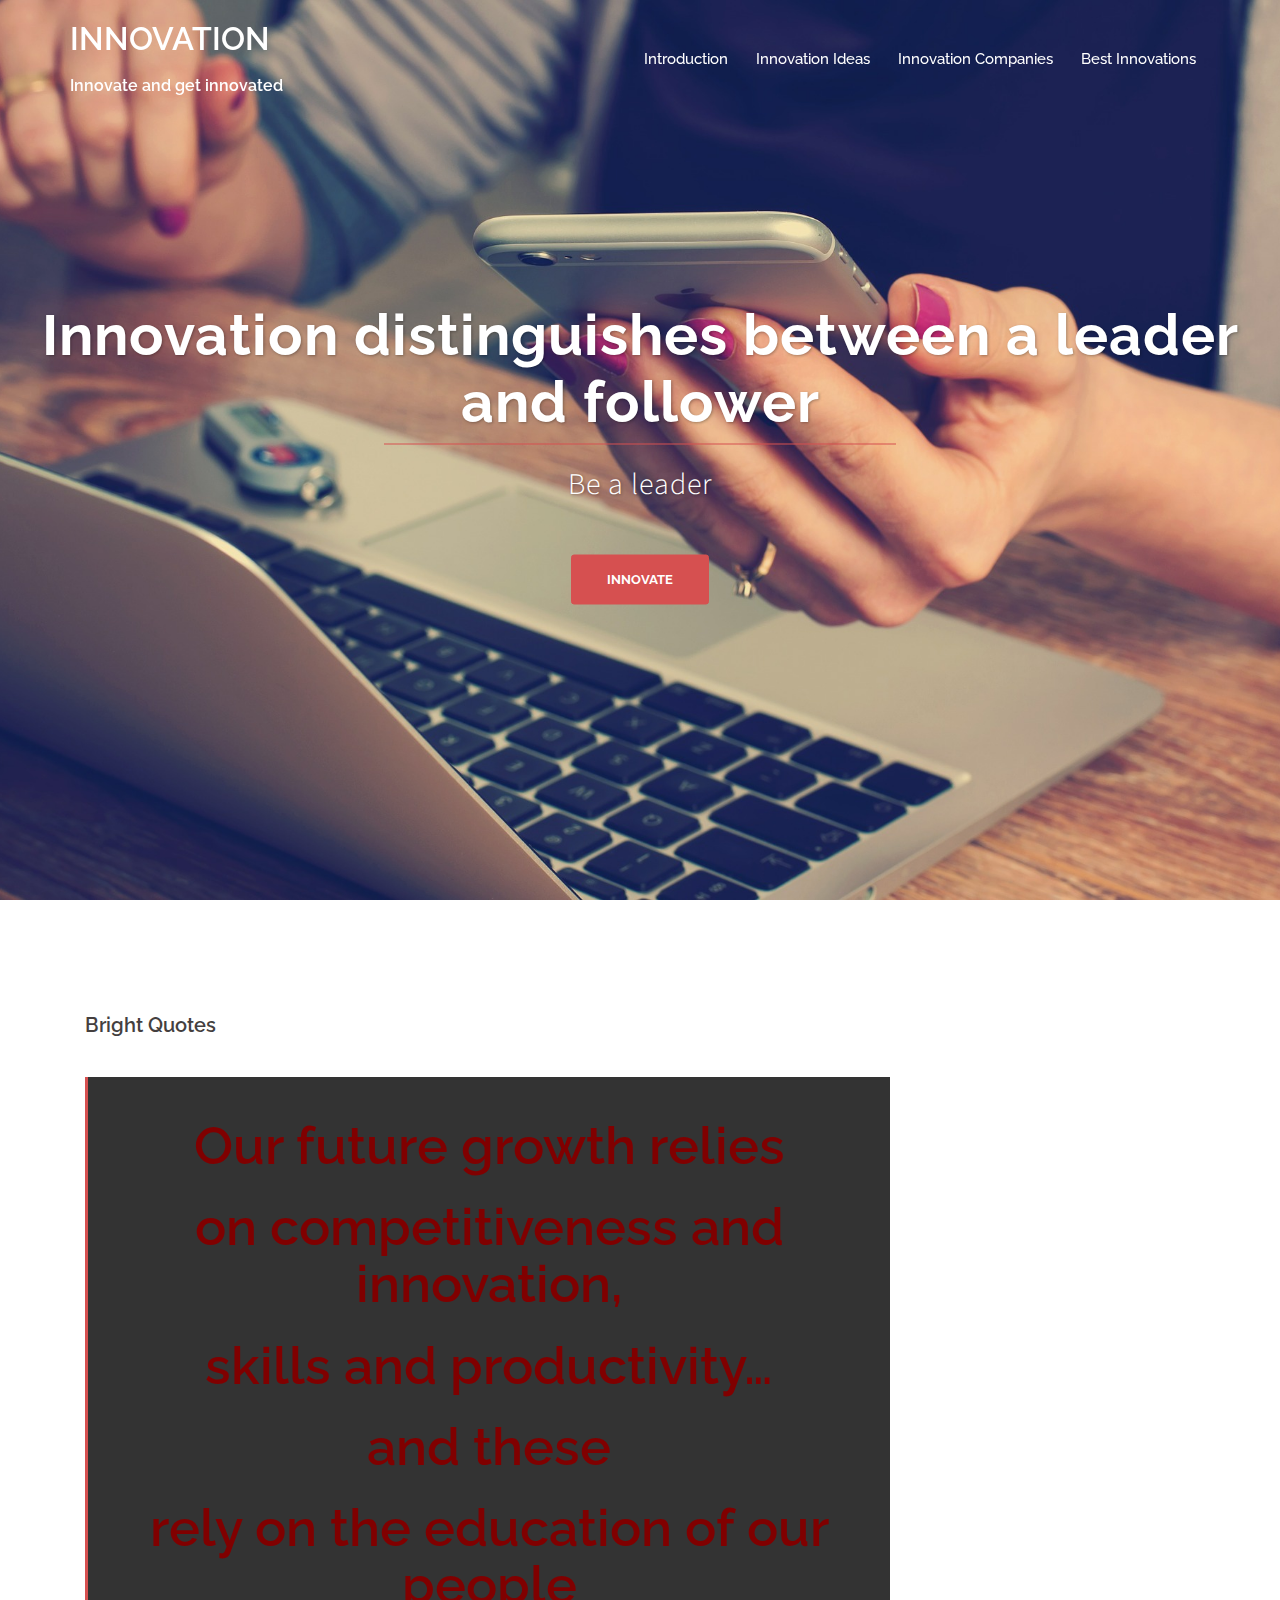
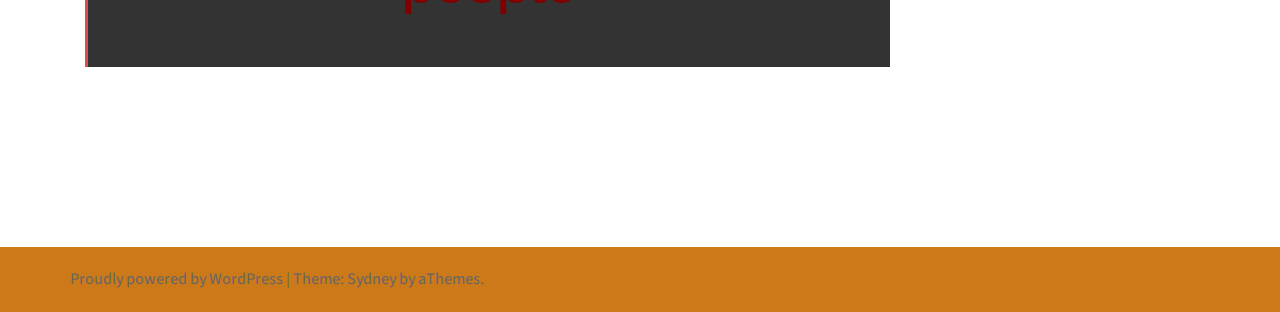
<file: index.html>
<!DOCTYPE html>
<html lang="en-US">
<head>
<meta charset="UTF-8">
<meta name="viewport" content="width=device-width, initial-scale=1">
<link rel="profile" href="http://gmpg.org/xfn/11">
<link rel="pingback" href="https://pavithrasentamizhselvan.github.io/wordpress1/xmlrpc.php">
	
<title>INNOVATION &#8211; Innovate and get innovated</title>
<link rel='dns-prefetch' href='//fonts.googleapis.com' />
<link rel='dns-prefetch' href='//s.w.org' />
<link rel="alternate" type="application/rss+xml" title="INNOVATION &raquo; Feed" href="https://pavithrasentamizhselvan.github.io/wordpress1/feed/" />
<link rel="alternate" type="application/rss+xml" title="INNOVATION &raquo; Comments Feed" href="https://pavithrasentamizhselvan.github.io/wordpress1/comments/feed/" />
		<script type="text/javascript">
			window._wpemojiSettings = {"baseUrl":"https:\/\/s.w.org\/images\/core\/emoji\/11\/72x72\/","ext":".png","svgUrl":"https:\/\/s.w.org\/images\/core\/emoji\/11\/svg\/","svgExt":".svg","source":{"concatemoji":"https:\/\/pavithrasentamizhselvan.github.io\/wordpress1\/wp-includes\/js\/wp-emoji-release.min.js?ver=4.9.8"}};
			!function(a,b,c){function d(a,b){var c=String.fromCharCode;l.clearRect(0,0,k.width,k.height),l.fillText(c.apply(this,a),0,0);var d=k.toDataURL();l.clearRect(0,0,k.width,k.height),l.fillText(c.apply(this,b),0,0);var e=k.toDataURL();return d===e}function e(a){var b;if(!l||!l.fillText)return!1;switch(l.textBaseline="top",l.font="600 32px Arial",a){case"flag":return!(b=d([55356,56826,55356,56819],[55356,56826,8203,55356,56819]))&&(b=d([55356,57332,56128,56423,56128,56418,56128,56421,56128,56430,56128,56423,56128,56447],[55356,57332,8203,56128,56423,8203,56128,56418,8203,56128,56421,8203,56128,56430,8203,56128,56423,8203,56128,56447]),!b);case"emoji":return b=d([55358,56760,9792,65039],[55358,56760,8203,9792,65039]),!b}return!1}function f(a){var c=b.createElement("script");c.src=a,c.defer=c.type="text/javascript",b.getElementsByTagName("head")[0].appendChild(c)}var g,h,i,j,k=b.createElement("canvas"),l=k.getContext&&k.getContext("2d");for(j=Array("flag","emoji"),c.supports={everything:!0,everythingExceptFlag:!0},i=0;i<j.length;i++)c.supports[j[i]]=e(j[i]),c.supports.everything=c.supports.everything&&c.supports[j[i]],"flag"!==j[i]&&(c.supports.everythingExceptFlag=c.supports.everythingExceptFlag&&c.supports[j[i]]);c.supports.everythingExceptFlag=c.supports.everythingExceptFlag&&!c.supports.flag,c.DOMReady=!1,c.readyCallback=function(){c.DOMReady=!0},c.supports.everything||(h=function(){c.readyCallback()},b.addEventListener?(b.addEventListener("DOMContentLoaded",h,!1),a.addEventListener("load",h,!1)):(a.attachEvent("onload",h),b.attachEvent("onreadystatechange",function(){"complete"===b.readyState&&c.readyCallback()})),g=c.source||{},g.concatemoji?f(g.concatemoji):g.wpemoji&&g.twemoji&&(f(g.twemoji),f(g.wpemoji)))}(window,document,window._wpemojiSettings);
		</script>
		<style type="text/css">
img.wp-smiley,
img.emoji {
	display: inline !important;
	border: none !important;
	box-shadow: none !important;
	height: 1em !important;
	width: 1em !important;
	margin: 0 .07em !important;
	vertical-align: -0.1em !important;
	background: none !important;
	padding: 0 !important;
}
</style>
<link rel='stylesheet' id='sydney-bootstrap-css'  href='https://pavithrasentamizhselvan.github.io/wordpress1/wp-content/themes/sydney/css/bootstrap/bootstrap.min.css?ver=1' type='text/css' media='all' />
<link rel='stylesheet' id='sydney-fonts-css'  href='https://fonts.googleapis.com/css?family=Source+Sans+Pro%3A400%2C400italic%2C600%7CRaleway%3A400%2C500%2C600' type='text/css' media='all' />
<link rel='stylesheet' id='sydney-style-css'  href='https://pavithrasentamizhselvan.github.io/wordpress1/wp-content/themes/sydney/style.css?ver=20170504' type='text/css' media='all' />
<style id='sydney-style-inline-css' type='text/css'>
.site-title { font-size:32px; }
.site-description { font-size:16px; }
#mainnav ul li a { font-size:15px; }
h1 { font-size:52px; }
h2 { font-size:42px; }
h3 { font-size:32px; }
h4 { font-size:25px; }
h5 { font-size:20px; }
h6 { font-size:18px; }
body { font-size:16px; }
.header-image { background-size:cover;}
.header-image { height:300px; }
.site-header.float-header { background-color:rgba(0,0,0,0.9);}
@media only screen and (max-width: 1024px) { .site-header { background-color:#000000;}}
.site-title a, .site-title a:hover { color:#ffffff}
.site-description { color:#ffffff}
#mainnav ul li a, #mainnav ul li::before { color:#ffffff}
#mainnav .sub-menu li a { color:#ffffff}
#mainnav .sub-menu li a { background:#1c1c1c}
.text-slider .maintitle, .text-slider .subtitle { color:#ffffff}
body { color:#767676}
#secondary { background-color:#ffffff}
#secondary, #secondary a, #secondary .widget-title { color:#767676}
.footer-widgets { background-color:#252525}
.btn-menu { color:#ffffff}
#mainnav ul li a:hover { color:#d65050}
.site-footer { background-color:#cc791a}
.site-footer,.site-footer a { color:#666666}
.overlay { background-color:#000000}
.page-wrap { padding-top:83px;}
.page-wrap { padding-bottom:100px;}
@media only screen and (max-width: 1025px) {		
			.mobile-slide {
				display: block;
			}
			.slide-item {
				background-image: none !important;
			}
			.header-slider {
			}
			.slide-item {
				height: auto !important;
			}
			.slide-inner {
				min-height: initial;
			} 
		}

</style>
<link rel='stylesheet' id='sydney-font-awesome-css'  href='https://pavithrasentamizhselvan.github.io/wordpress1/wp-content/themes/sydney/fonts/font-awesome.min.css?ver=4.9.8' type='text/css' media='all' />
<!--[if lte IE 9]>
<link rel='stylesheet' id='sydney-ie9-css'  href='https://pavithrasentamizhselvan.github.io/wordpress1/wp-content/themes/sydney/css/ie9.css?ver=4.9.8' type='text/css' media='all' />
<![endif]-->
<script type='text/javascript' src='https://pavithrasentamizhselvan.github.io/wordpress1/wp-includes/js/jquery/jquery.js?ver=1.12.4'></script>
<script type='text/javascript' src='https://pavithrasentamizhselvan.github.io/wordpress1/wp-includes/js/jquery/jquery-migrate.min.js?ver=1.4.1'></script>
<link rel='https://api.w.org/' href='https://pavithrasentamizhselvan.github.io/wordpress1/wp-json/' />
<link rel="EditURI" type="application/rsd+xml" title="RSD" href="https://pavithrasentamizhselvan.github.io/wordpress1/xmlrpc.php?rsd" />
<link rel="wlwmanifest" type="application/wlwmanifest+xml" href="https://pavithrasentamizhselvan.github.io/wordpress1/wp-includes/wlwmanifest.xml" /> 
<meta name="generator" content="WordPress 4.9.8" />
<link rel="canonical" href="https://pavithrasentamizhselvan.github.io/wordpress1/" />
<link rel='shortlink' href='https://pavithrasentamizhselvan.github.io/wordpress1/' />
<link rel="alternate" type="application/json+oembed" href="https://pavithrasentamizhselvan.github.io/wordpress1/wp-json/oembed/1.0/embed?url=https%3A%2F%2Fpavithrasentamizhselvan.github.io%2Fwordpress1%2F" />
<link rel="alternate" type="text/xml+oembed" href="https://pavithrasentamizhselvan.github.io/wordpress1/wp-json/oembed/1.0/embed?url=https%3A%2F%2Fpavithrasentamizhselvan.github.io%2Fwordpress1%2F&#038;format=xml" />
</head>

<body class="home page-template-default page page-id-67">

	<div class="preloader">
	    <div class="spinner">
	        <div class="pre-bounce1"></div>
	        <div class="pre-bounce2"></div>
	    </div>
	</div>
	
<div id="page" class="hfeed site">
	<a class="skip-link screen-reader-text" href="#content">Skip to content</a>

	
	<header id="masthead" class="site-header" role="banner">
		<div class="header-wrap">
            <div class="container">
                <div class="row">
				<div class="col-md-4 col-sm-8 col-xs-12">
		        					<h1 class="site-title"><a href="https://pavithrasentamizhselvan.github.io/wordpress1/" rel="home">INNOVATION</a></h1>
					<h2 class="site-description">Innovate and get innovated</h2>	        
		        				</div>
				<div class="col-md-8 col-sm-4 col-xs-12">
					<div class="btn-menu"></div>
					<nav id="mainnav" class="mainnav" role="navigation">
						<div class="menu-home-container"><ul id="menu-home" class="menu"><li id="menu-item-49" class="menu-item menu-item-type-post_type menu-item-object-page menu-item-49"><a href="https://pavithrasentamizhselvan.github.io/wordpress1/home/">Introduction</a></li>
<li id="menu-item-46" class="menu-item menu-item-type-post_type menu-item-object-page menu-item-46"><a href="https://pavithrasentamizhselvan.github.io/wordpress1/innovation-ideas/">Innovation Ideas</a></li>
<li id="menu-item-47" class="menu-item menu-item-type-post_type menu-item-object-page menu-item-47"><a href="https://pavithrasentamizhselvan.github.io/wordpress1/innovation-companies/">Innovation Companies</a></li>
<li id="menu-item-48" class="menu-item menu-item-type-post_type menu-item-object-page menu-item-48"><a href="https://pavithrasentamizhselvan.github.io/wordpress1/best-innovations/">Best Innovations</a></li>
</ul></div>					</nav><!-- #site-navigation -->
				</div>
				</div>
			</div>
		</div>
	</header><!-- #masthead -->

	
	<div class="sydney-hero-area">
		
    <div id="slideshow" class="header-slider" data-speed="4000" data-mobileslider="responsive">
        <div class="slides-container">

                                <div class="slide-item" style="background-image:url('https://pavithrasentamizhselvan.github.io/wordpress1/wp-content/themes/sydney/images/1.jpg');">
                    <img class="mobile-slide preserve" src="https://pavithrasentamizhselvan.github.io/wordpress1/wp-content/themes/sydney/images/1.jpg" alt=""/>
                    <div class="slide-inner">
                        <div class="contain animated fadeInRightBig text-slider">
                        <h2 class="maintitle">Innovation distinguishes between a leader and follower</h2>
                        <p class="subtitle">Be a leader</p>
                        </div>
                        <a href="#primary" class="roll-button button-slider">Innovate</a>                    </div>
                </div>
                                <div class="slide-item" style="background-image:url('https://pavithrasentamizhselvan.github.io/wordpress1/wp-content/themes/sydney/images/2.jpg');">
                    <img class="mobile-slide preserve" src="https://pavithrasentamizhselvan.github.io/wordpress1/wp-content/themes/sydney/images/2.jpg" alt=""/>
                    <div class="slide-inner">
                        <div class="contain animated fadeInRightBig text-slider">
                        <h2 class="maintitle">Business has only two functions-marketing and innovation</h2>
                        <p class="subtitle">Click to Innovate</p>
                        </div>
                        <a href="#primary" class="roll-button button-slider">Innovate</a>                    </div>
                </div>
                
        </div>  
            </div>

    		<div class="header-image">
			<div class="overlay"></div>			<img class="header-inner" src="https://pavithrasentamizhselvan.github.io/wordpress1/wp-content/themes/sydney/images/header.jpg" width="1920" alt="INNOVATION" title="INNOVATION">
		</div>
		
			</div>

	
	<div id="content" class="page-wrap">
		<div class="container content-wrapper">
			<div class="row">	
	<div id="primary" class="content-area col-md-9">
		<main id="main" class="post-wrap" role="main">

			
				
<article id="post-67" class="post-67 page type-page status-publish hentry">
	<header class="entry-header">
		<h1 class="title-post entry-title">Bright Quotes</h1>	</header><!-- .entry-header -->

	<div class="entry-content">
		<blockquote>
<h1 style="text-align: center;"><span style="color: #800000;"><strong>Our future growth relies</strong></span></h1>
<h1 style="text-align: center;"><span style="color: #800000;"><strong> on </strong></span><span style="color: #800000;"><strong>competitiveness and innovation,</strong></span></h1>
<h1 style="text-align: center;"><span style="color: #800000;"><strong>skills and productivity&#8230;</strong></span></h1>
<h1 style="text-align: center;"><span style="color: #800000;"><strong>and </strong></span><span style="color: #800000;"><strong>these </strong></span></h1>
<h1 style="text-align: center;"><span style="color: #800000;"><strong>rely on the education of our people</strong></span></h1>
</blockquote>
			</div><!-- .entry-content -->

	<footer class="entry-footer">
			</footer><!-- .entry-footer -->
</article><!-- #post-## -->

				
			
		</main><!-- #main -->
	</div><!-- #primary -->

			</div>
		</div>
	</div><!-- #content -->

	
	
    <a class="go-top"><i class="fa fa-angle-up"></i></a>
		
	<footer id="colophon" class="site-footer" role="contentinfo">
		<div class="site-info container">
			<a href="http://wordpress.org/">Proudly powered by WordPress</a>
			<span class="sep"> | </span>
			Theme: <a href="https://athemes.com/theme/sydney" rel="designer">Sydney</a> by aThemes.		</div><!-- .site-info -->
	</footer><!-- #colophon -->

	
</div><!-- #page -->

<script type='text/javascript' src='https://pavithrasentamizhselvan.github.io/wordpress1/wp-content/themes/sydney/js/scripts.js?ver=4.9.8'></script>
<script type='text/javascript' src='https://pavithrasentamizhselvan.github.io/wordpress1/wp-content/themes/sydney/js/main.min.js?ver=20170504'></script>
<script type='text/javascript' src='https://pavithrasentamizhselvan.github.io/wordpress1/wp-content/themes/sydney/js/skip-link-focus-fix.js?ver=20130115'></script>
<script type='text/javascript' src='https://pavithrasentamizhselvan.github.io/wordpress1/wp-includes/js/wp-embed.min.js?ver=4.9.8'></script>

</body>
</html>
</file>
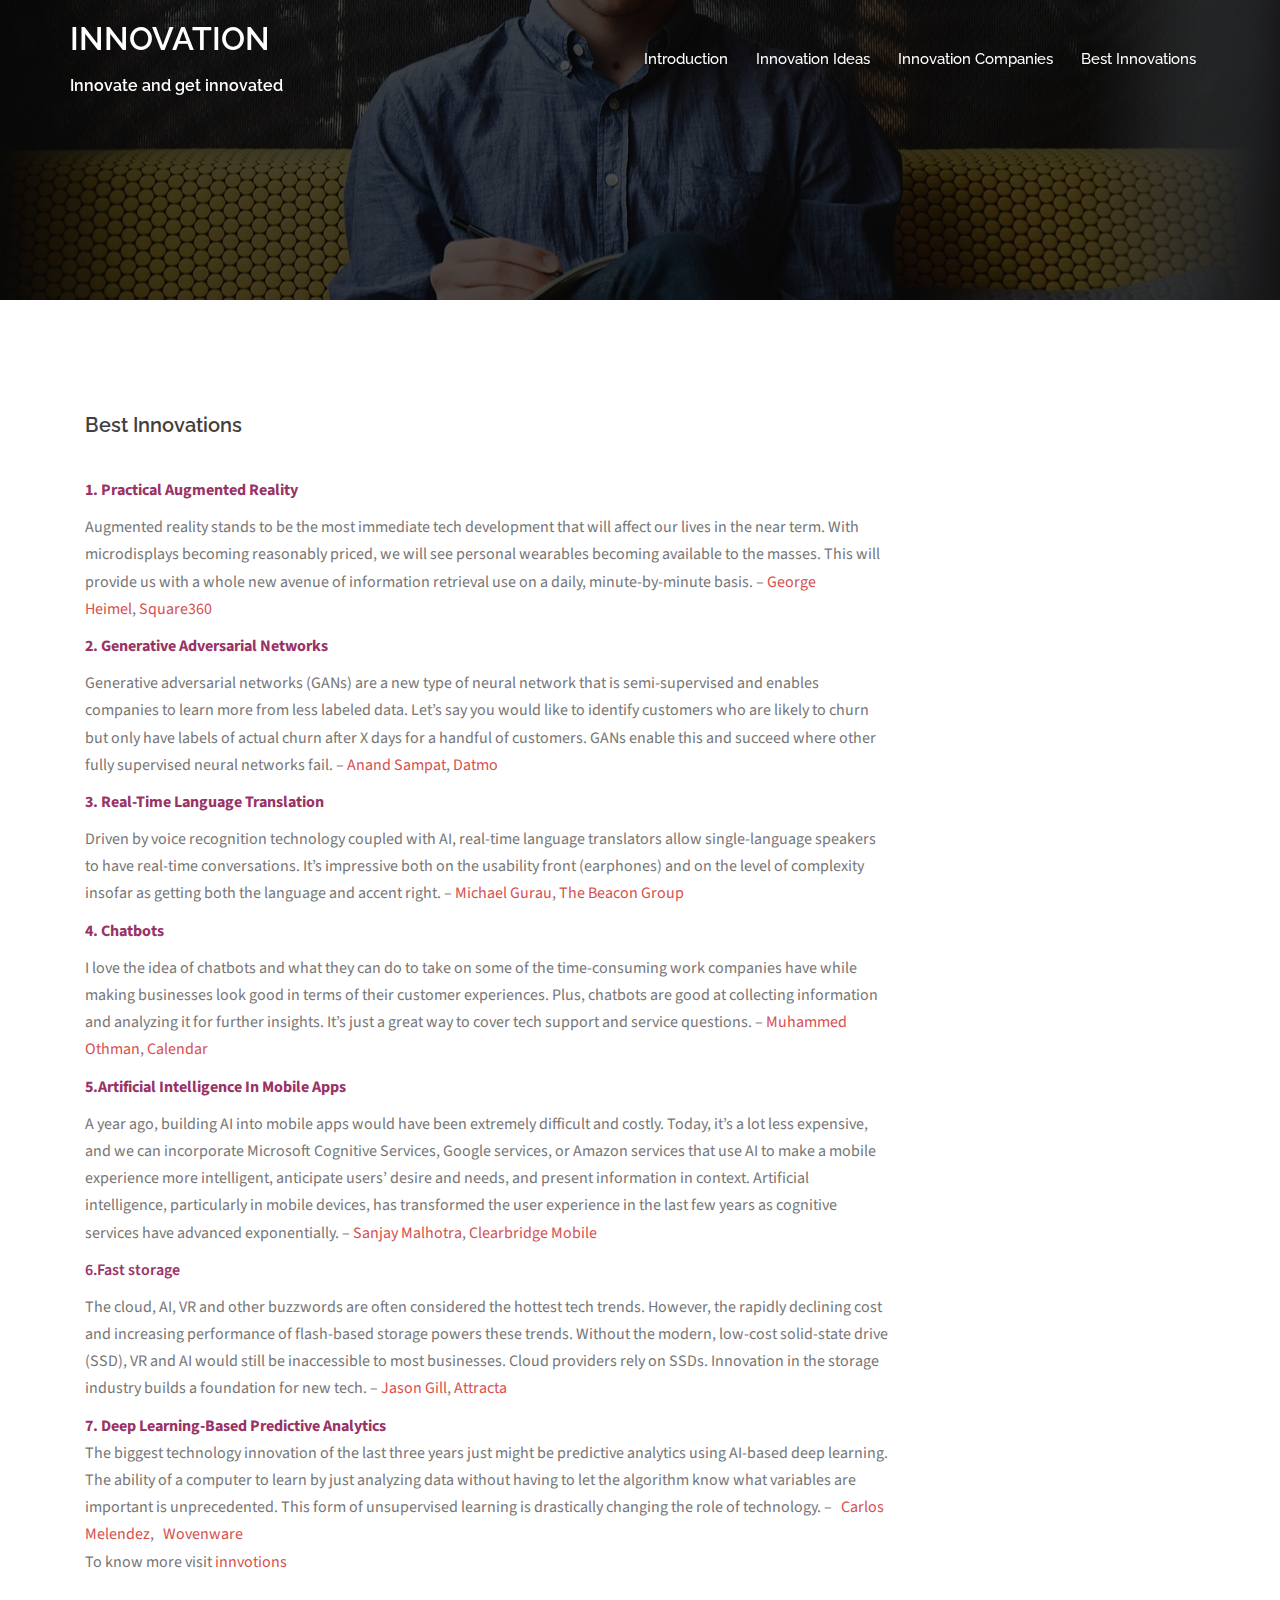
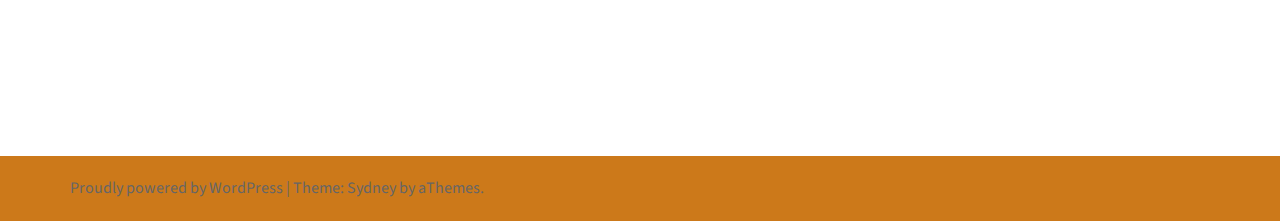
<file: best-innovations/index.html>
<!DOCTYPE html>
<html lang="en-US">
<head>
<meta charset="UTF-8">
<meta name="viewport" content="width=device-width, initial-scale=1">
<link rel="profile" href="http://gmpg.org/xfn/11">
<link rel="pingback" href="https://pavithrasentamizhselvan.github.io/wordpress1/xmlrpc.php">
	
<title>Best Innovations &#8211; INNOVATION</title>
<link rel='dns-prefetch' href='//fonts.googleapis.com' />
<link rel='dns-prefetch' href='//s.w.org' />
<link rel="alternate" type="application/rss+xml" title="INNOVATION &raquo; Feed" href="https://pavithrasentamizhselvan.github.io/wordpress1/feed/" />
<link rel="alternate" type="application/rss+xml" title="INNOVATION &raquo; Comments Feed" href="https://pavithrasentamizhselvan.github.io/wordpress1/comments/feed/" />
		<script type="text/javascript">
			window._wpemojiSettings = {"baseUrl":"https:\/\/s.w.org\/images\/core\/emoji\/11\/72x72\/","ext":".png","svgUrl":"https:\/\/s.w.org\/images\/core\/emoji\/11\/svg\/","svgExt":".svg","source":{"concatemoji":"https:\/\/pavithrasentamizhselvan.github.io\/wordpress1\/wp-includes\/js\/wp-emoji-release.min.js?ver=4.9.8"}};
			!function(a,b,c){function d(a,b){var c=String.fromCharCode;l.clearRect(0,0,k.width,k.height),l.fillText(c.apply(this,a),0,0);var d=k.toDataURL();l.clearRect(0,0,k.width,k.height),l.fillText(c.apply(this,b),0,0);var e=k.toDataURL();return d===e}function e(a){var b;if(!l||!l.fillText)return!1;switch(l.textBaseline="top",l.font="600 32px Arial",a){case"flag":return!(b=d([55356,56826,55356,56819],[55356,56826,8203,55356,56819]))&&(b=d([55356,57332,56128,56423,56128,56418,56128,56421,56128,56430,56128,56423,56128,56447],[55356,57332,8203,56128,56423,8203,56128,56418,8203,56128,56421,8203,56128,56430,8203,56128,56423,8203,56128,56447]),!b);case"emoji":return b=d([55358,56760,9792,65039],[55358,56760,8203,9792,65039]),!b}return!1}function f(a){var c=b.createElement("script");c.src=a,c.defer=c.type="text/javascript",b.getElementsByTagName("head")[0].appendChild(c)}var g,h,i,j,k=b.createElement("canvas"),l=k.getContext&&k.getContext("2d");for(j=Array("flag","emoji"),c.supports={everything:!0,everythingExceptFlag:!0},i=0;i<j.length;i++)c.supports[j[i]]=e(j[i]),c.supports.everything=c.supports.everything&&c.supports[j[i]],"flag"!==j[i]&&(c.supports.everythingExceptFlag=c.supports.everythingExceptFlag&&c.supports[j[i]]);c.supports.everythingExceptFlag=c.supports.everythingExceptFlag&&!c.supports.flag,c.DOMReady=!1,c.readyCallback=function(){c.DOMReady=!0},c.supports.everything||(h=function(){c.readyCallback()},b.addEventListener?(b.addEventListener("DOMContentLoaded",h,!1),a.addEventListener("load",h,!1)):(a.attachEvent("onload",h),b.attachEvent("onreadystatechange",function(){"complete"===b.readyState&&c.readyCallback()})),g=c.source||{},g.concatemoji?f(g.concatemoji):g.wpemoji&&g.twemoji&&(f(g.twemoji),f(g.wpemoji)))}(window,document,window._wpemojiSettings);
		</script>
		<style type="text/css">
img.wp-smiley,
img.emoji {
	display: inline !important;
	border: none !important;
	box-shadow: none !important;
	height: 1em !important;
	width: 1em !important;
	margin: 0 .07em !important;
	vertical-align: -0.1em !important;
	background: none !important;
	padding: 0 !important;
}
</style>
<link rel='stylesheet' id='sydney-bootstrap-css'  href='https://pavithrasentamizhselvan.github.io/wordpress1/wp-content/themes/sydney/css/bootstrap/bootstrap.min.css?ver=1' type='text/css' media='all' />
<link rel='stylesheet' id='sydney-fonts-css'  href='https://fonts.googleapis.com/css?family=Source+Sans+Pro%3A400%2C400italic%2C600%7CRaleway%3A400%2C500%2C600' type='text/css' media='all' />
<link rel='stylesheet' id='sydney-style-css'  href='https://pavithrasentamizhselvan.github.io/wordpress1/wp-content/themes/sydney/style.css?ver=20170504' type='text/css' media='all' />
<style id='sydney-style-inline-css' type='text/css'>
.site-title { font-size:32px; }
.site-description { font-size:16px; }
#mainnav ul li a { font-size:15px; }
h1 { font-size:52px; }
h2 { font-size:42px; }
h3 { font-size:32px; }
h4 { font-size:25px; }
h5 { font-size:20px; }
h6 { font-size:18px; }
body { font-size:16px; }
.header-image { background-size:cover;}
.header-image { height:300px; }
.site-header.float-header { background-color:rgba(0,0,0,0.9);}
@media only screen and (max-width: 1024px) { .site-header { background-color:#000000;}}
.site-title a, .site-title a:hover { color:#ffffff}
.site-description { color:#ffffff}
#mainnav ul li a, #mainnav ul li::before { color:#ffffff}
#mainnav .sub-menu li a { color:#ffffff}
#mainnav .sub-menu li a { background:#1c1c1c}
.text-slider .maintitle, .text-slider .subtitle { color:#ffffff}
body { color:#767676}
#secondary { background-color:#ffffff}
#secondary, #secondary a, #secondary .widget-title { color:#767676}
.footer-widgets { background-color:#252525}
.btn-menu { color:#ffffff}
#mainnav ul li a:hover { color:#d65050}
.site-footer { background-color:#cc791a}
.site-footer,.site-footer a { color:#666666}
.overlay { background-color:#000000}
.page-wrap { padding-top:83px;}
.page-wrap { padding-bottom:100px;}
@media only screen and (max-width: 1025px) {		
			.mobile-slide {
				display: block;
			}
			.slide-item {
				background-image: none !important;
			}
			.header-slider {
			}
			.slide-item {
				height: auto !important;
			}
			.slide-inner {
				min-height: initial;
			} 
		}

</style>
<link rel='stylesheet' id='sydney-font-awesome-css'  href='https://pavithrasentamizhselvan.github.io/wordpress1/wp-content/themes/sydney/fonts/font-awesome.min.css?ver=4.9.8' type='text/css' media='all' />
<!--[if lte IE 9]>
<link rel='stylesheet' id='sydney-ie9-css'  href='https://pavithrasentamizhselvan.github.io/wordpress1/wp-content/themes/sydney/css/ie9.css?ver=4.9.8' type='text/css' media='all' />
<![endif]-->
<script type='text/javascript' src='https://pavithrasentamizhselvan.github.io/wordpress1/wp-includes/js/jquery/jquery.js?ver=1.12.4'></script>
<script type='text/javascript' src='https://pavithrasentamizhselvan.github.io/wordpress1/wp-includes/js/jquery/jquery-migrate.min.js?ver=1.4.1'></script>
<link rel='https://api.w.org/' href='https://pavithrasentamizhselvan.github.io/wordpress1/wp-json/' />
<link rel="EditURI" type="application/rsd+xml" title="RSD" href="https://pavithrasentamizhselvan.github.io/wordpress1/xmlrpc.php?rsd" />
<link rel="wlwmanifest" type="application/wlwmanifest+xml" href="https://pavithrasentamizhselvan.github.io/wordpress1/wp-includes/wlwmanifest.xml" /> 
<meta name="generator" content="WordPress 4.9.8" />
<link rel="canonical" href="https://pavithrasentamizhselvan.github.io/wordpress1/best-innovations/" />
<link rel='shortlink' href='https://pavithrasentamizhselvan.github.io/wordpress1/?p=31' />
<link rel="alternate" type="application/json+oembed" href="https://pavithrasentamizhselvan.github.io/wordpress1/wp-json/oembed/1.0/embed?url=https%3A%2F%2Fpavithrasentamizhselvan.github.io%2Fwordpress1%2Fbest-innovations%2F" />
<link rel="alternate" type="text/xml+oembed" href="https://pavithrasentamizhselvan.github.io/wordpress1/wp-json/oembed/1.0/embed?url=https%3A%2F%2Fpavithrasentamizhselvan.github.io%2Fwordpress1%2Fbest-innovations%2F&#038;format=xml" />
	<style type="text/css">
		.header-image {
			background-image: url(https://pavithrasentamizhselvan.github.io/wordpress1/wp-content/themes/sydney/images/header.jpg);
			display: block;
		}
		@media only screen and (max-width: 1024px) {
			.header-inner {
				display: block;
			}
			.header-image {
				background-image: none;
				height: auto !important;
			}		
		}
	</style>
	</head>

<body class="page-template-default page page-id-31">

	<div class="preloader">
	    <div class="spinner">
	        <div class="pre-bounce1"></div>
	        <div class="pre-bounce2"></div>
	    </div>
	</div>
	
<div id="page" class="hfeed site">
	<a class="skip-link screen-reader-text" href="#content">Skip to content</a>

	
	<header id="masthead" class="site-header" role="banner">
		<div class="header-wrap">
            <div class="container">
                <div class="row">
				<div class="col-md-4 col-sm-8 col-xs-12">
		        					<h1 class="site-title"><a href="https://pavithrasentamizhselvan.github.io/wordpress1/" rel="home">INNOVATION</a></h1>
					<h2 class="site-description">Innovate and get innovated</h2>	        
		        				</div>
				<div class="col-md-8 col-sm-4 col-xs-12">
					<div class="btn-menu"></div>
					<nav id="mainnav" class="mainnav" role="navigation">
						<div class="menu-home-container"><ul id="menu-home" class="menu"><li id="menu-item-49" class="menu-item menu-item-type-post_type menu-item-object-page menu-item-49"><a href="https://pavithrasentamizhselvan.github.io/wordpress1/home/">Introduction</a></li>
<li id="menu-item-46" class="menu-item menu-item-type-post_type menu-item-object-page menu-item-46"><a href="https://pavithrasentamizhselvan.github.io/wordpress1/innovation-ideas/">Innovation Ideas</a></li>
<li id="menu-item-47" class="menu-item menu-item-type-post_type menu-item-object-page menu-item-47"><a href="https://pavithrasentamizhselvan.github.io/wordpress1/innovation-companies/">Innovation Companies</a></li>
<li id="menu-item-48" class="menu-item menu-item-type-post_type menu-item-object-page current-menu-item page_item page-item-31 current_page_item menu-item-48"><a href="https://pavithrasentamizhselvan.github.io/wordpress1/best-innovations/">Best Innovations</a></li>
</ul></div>					</nav><!-- #site-navigation -->
				</div>
				</div>
			</div>
		</div>
	</header><!-- #masthead -->

	
	<div class="sydney-hero-area">
				<div class="header-image">
			<div class="overlay"></div>			<img class="header-inner" src="https://pavithrasentamizhselvan.github.io/wordpress1/wp-content/themes/sydney/images/header.jpg" width="1920" alt="INNOVATION" title="INNOVATION">
		</div>
		
			</div>

	
	<div id="content" class="page-wrap">
		<div class="container content-wrapper">
			<div class="row">	
	<div id="primary" class="content-area col-md-9">
		<main id="main" class="post-wrap" role="main">

			
				
<article id="post-31" class="post-31 page type-page status-publish hentry">
	<header class="entry-header">
		<h1 class="title-post entry-title">Best Innovations</h1>	</header><!-- .entry-header -->

	<div class="entry-content">
		<div class="gmail_default">
<p><b><span style="color: #993366;">1. Practical Augmented Reality</span></b></p>
</div>
<div class="gmail_default">
<p>Augmented reality stands to be the most immediate <span class="il">tech</span> development that will affect our lives in the near term. With microdisplays becoming reasonably priced, we will see personal wearables becoming available to the masses. This will provide us with a whole new avenue of information retrieval use on a daily, minute-by-minute basis. &#8211; <a href="https://twitter.com/GHeimel" target="_blank" rel="nofollow noopener noreferrer" data-ga-track="ExternalLink:https://twitter.com/GHeimel">George Heimel</a>, <a href="http://www.square360.com/" target="_blank" rel="nofollow noopener noreferrer" data-ga-track="ExternalLink:http://www.square360.com/">Square360</a></p>
<p><span style="color: #993366;"><b>2. Generative Adversarial Networks</b></span></p>
</div>
<div class="gmail_default">
<p>Generative adversarial networks (GANs) are a new type of neural network that is semi-supervised and enables companies to learn more from less labeled data. Let&#8217;s say you would like to identify customers who are likely to churn but only have labels of actual churn after X days for a handful of customers. GANs enable this and succeed where other fully supervised neural networks fail. &#8211; <a href="https://twitter.com/anandsampat" target="_blank" rel="nofollow noopener noreferrer" data-ga-track="ExternalLink:https://twitter.com/anandsampat">Anand Sampat</a>, <a href="https://datmo.com/" target="_blank" rel="nofollow noopener noreferrer" data-ga-track="ExternalLink:https://datmo.com/">Datmo</a></p>
<div class="gmail_default">
<p><span style="color: #993366;"><b>3. Real-Time Language Translation</b></span></p>
</div>
<div class="gmail_default">
<p>Driven by voice recognition technology coupled with AI, real-time language translators allow single-language speakers to have real-time conversations. It&#8217;s impressive both on the usability front (earphones) and on the level of complexity insofar as getting both the language and accent right. &#8211; <a href="https://twitter.com/beacongrouptech" target="_blank" rel="nofollow noopener noreferrer" data-ga-track="ExternalLink:https://twitter.com/beacongrouptech">Michael Gurau</a>, <a href="http://www.beacongroupconsulting.com/" target="_blank" rel="nofollow noopener noreferrer" data-ga-track="ExternalLink:http://www.beacongroupconsulting.com/">The Beacon Group</a></p>
<p><span style="color: #993366;"><b><span class="il">4</span>. Chatbots</b></span></p>
<p>I love the idea of chatbots and what they can do to take on some of the time-consuming work companies have while making businesses look good in terms of their customer experiences. Plus, chatbots are good at collecting information and analyzing it for further insights. It&#8217;s just a great way to cover <span class="il">tech</span> support and service questions. &#8211; <a href="https://twitter.com/moakq" target="_blank" rel="nofollow noopener noreferrer" data-ga-track="ExternalLink:https://twitter.com/moakq">Muhammed Othman</a>, <a href="https://www.calendar.com/" target="_blank" rel="nofollow noopener noreferrer" data-ga-track="ExternalLink:https://www.calendar.com/">Calendar</a></p>
<div class="gmail_default">
<p><span style="color: #993366;"><b>5.Artificial Intelligence In Mobile Apps</b></span></p>
</div>
<div class="gmail_default">
<p>A year ago, building AI into mobile apps would have been extremely difficult and costly. Today, it’s a lot less expensive, and we can incorporate Microsoft Cognitive Services, Google services, or Amazon services that use AI to make a mobile experience more intelligent, anticipate users’ desire and needs, and present information in context. Artificial intelligence, particularly in mobile devices, has transformed the user experience in the last few years as cognitive services have advanced exponentially. &#8211; <a href="https://twitter.com/smalhotra" target="_blank" rel="nofollow noopener noreferrer" data-ga-track="ExternalLink:https://twitter.com/smalhotra">Sanjay Malhotra</a>, <a href="https://clearbridgemobile.com/fbs/" target="_blank" rel="nofollow noopener noreferrer" data-ga-track="ExternalLink:https://clearbridgemobile.com/fbs/">Clearbridge Mobile</a></p>
<div class="gmail_default">
<p><span style="color: #993366;"><strong>6.Fast storage</strong></span></p>
<p>The cloud, AI, VR and other buzzwords are often considered the hottest <span class="il">tech</span> trends. However, the rapidly declining cost and increasing performance of flash-based storage powers these trends. Without the modern, low-cost solid-state drive (SSD), VR and AI would still be inaccessible to most businesses. Cloud providers rely on SSDs. Innovation in the storage industry builds a foundation for new <span class="il">tech</span>. &#8211; <a href="https://twitter.com/the_hoth" target="_blank" rel="nofollow noopener noreferrer" data-ga-track="ExternalLink:https://twitter.com/the_hoth">Jason Gill</a>, <a href="https://www.attracta.com/" target="_blank" rel="nofollow noopener noreferrer" data-ga-track="ExternalLink:https://www.attracta.com/">Attracta</a></p>
</div>
<div class="gmail_default"><span style="color: #993366;"><b>7. Deep Learning-Based Predictive Analytics</b></span></div>
<div class="gmail_default"></div>
<div class="gmail_default">The biggest technology innovation of the last three years just might be predictive analytics using AI-based deep learning. The ability of a computer to learn by just analyzing data without having to let the algorithm know what variables are important is unprecedented. This form of unsupervised learning is drastically changing the role of technology. &#8211;   <a href="https://twitter.com/cm_melendez" target="_blank" rel="nofollow noopener noreferrer" data-ga-track="ExternalLink:https://twitter.com/cm_melendez">Carlos Melendez</a>,   <a href="http://www.wovenware.com/" target="_blank" rel="nofollow noopener noreferrer" data-ga-track="ExternalLink:http://www.wovenware.com/">Wovenware</a></div>
</div>
</div>
</div>
<div></div>
<div></div>
<div>To know more visit<a href="https://www.popsci.com/100-greatest-innovations-2016"> innvotions</a></div>
<p><span id="more-31"></span></p>
			</div><!-- .entry-content -->

	<footer class="entry-footer">
			</footer><!-- .entry-footer -->
</article><!-- #post-## -->

				
			
		</main><!-- #main -->
	</div><!-- #primary -->

			</div>
		</div>
	</div><!-- #content -->

	
	
    <a class="go-top"><i class="fa fa-angle-up"></i></a>
		
	<footer id="colophon" class="site-footer" role="contentinfo">
		<div class="site-info container">
			<a href="http://wordpress.org/">Proudly powered by WordPress</a>
			<span class="sep"> | </span>
			Theme: <a href="https://athemes.com/theme/sydney" rel="designer">Sydney</a> by aThemes.		</div><!-- .site-info -->
	</footer><!-- #colophon -->

	
</div><!-- #page -->

<script type='text/javascript' src='https://pavithrasentamizhselvan.github.io/wordpress1/wp-content/themes/sydney/js/scripts.js?ver=4.9.8'></script>
<script type='text/javascript' src='https://pavithrasentamizhselvan.github.io/wordpress1/wp-content/themes/sydney/js/main.min.js?ver=20170504'></script>
<script type='text/javascript' src='https://pavithrasentamizhselvan.github.io/wordpress1/wp-content/themes/sydney/js/skip-link-focus-fix.js?ver=20130115'></script>
<script type='text/javascript' src='https://pavithrasentamizhselvan.github.io/wordpress1/wp-includes/js/wp-embed.min.js?ver=4.9.8'></script>

</body>
</html>
</file>
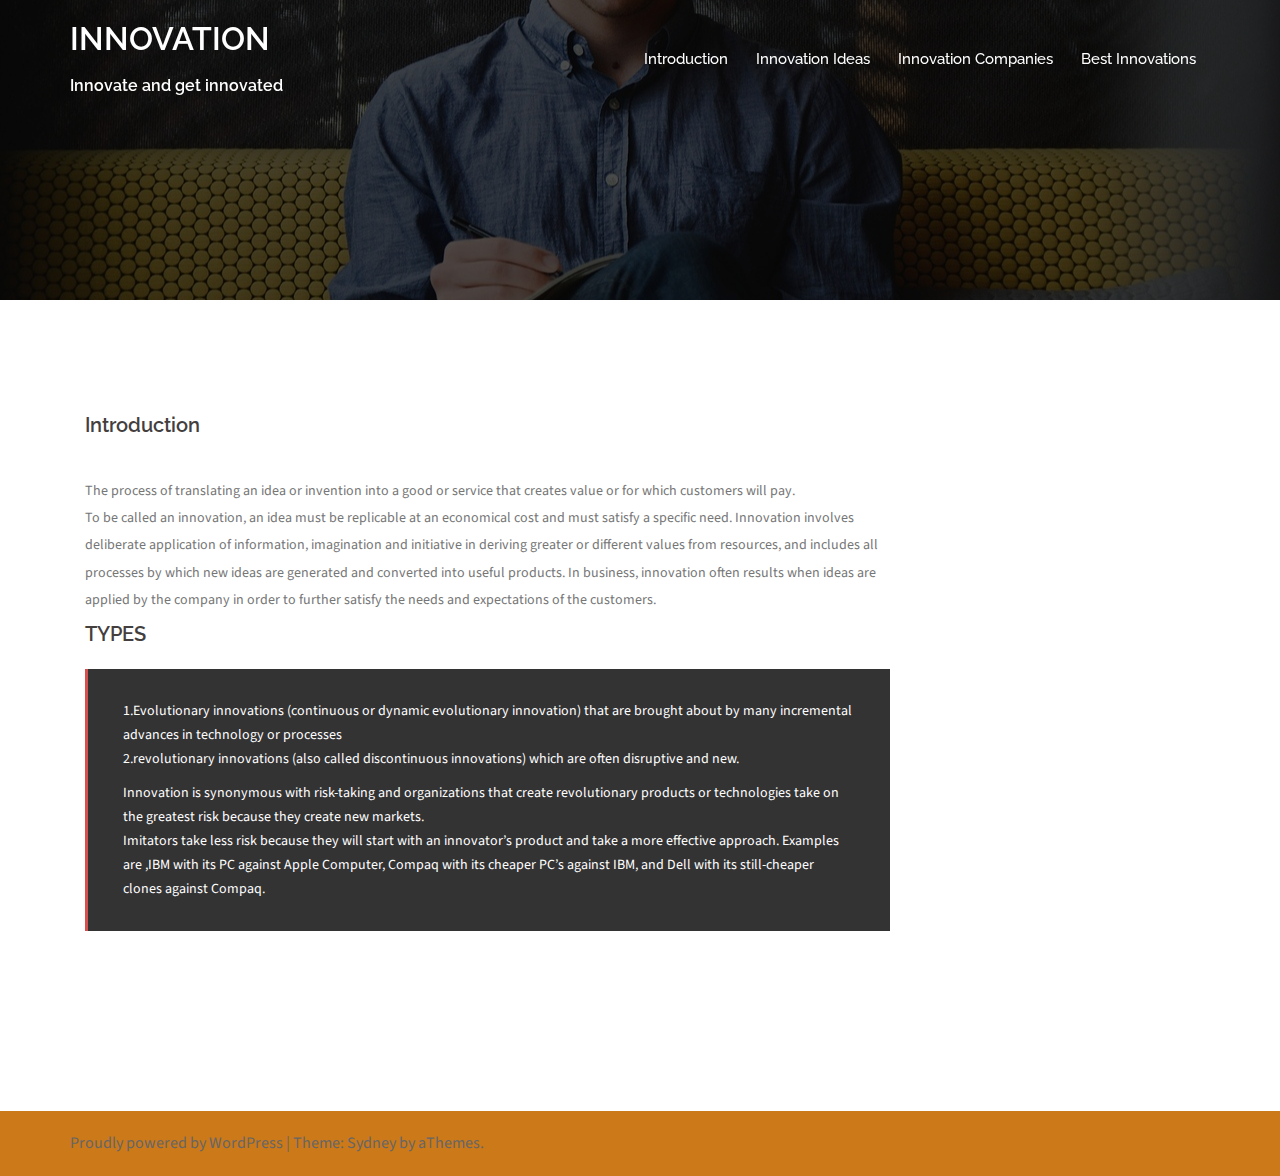
<file: home/index.html>
<!DOCTYPE html>
<html lang="en-US">
<head>
<meta charset="UTF-8">
<meta name="viewport" content="width=device-width, initial-scale=1">
<link rel="profile" href="http://gmpg.org/xfn/11">
<link rel="pingback" href="https://pavithrasentamizhselvan.github.io/wordpress1/xmlrpc.php">
	
<title>Introduction &#8211; INNOVATION</title>
<link rel='dns-prefetch' href='//fonts.googleapis.com' />
<link rel='dns-prefetch' href='//s.w.org' />
<link rel="alternate" type="application/rss+xml" title="INNOVATION &raquo; Feed" href="https://pavithrasentamizhselvan.github.io/wordpress1/feed/" />
<link rel="alternate" type="application/rss+xml" title="INNOVATION &raquo; Comments Feed" href="https://pavithrasentamizhselvan.github.io/wordpress1/comments/feed/" />
		<script type="text/javascript">
			window._wpemojiSettings = {"baseUrl":"https:\/\/s.w.org\/images\/core\/emoji\/11\/72x72\/","ext":".png","svgUrl":"https:\/\/s.w.org\/images\/core\/emoji\/11\/svg\/","svgExt":".svg","source":{"concatemoji":"https:\/\/pavithrasentamizhselvan.github.io\/wordpress1\/wp-includes\/js\/wp-emoji-release.min.js?ver=4.9.8"}};
			!function(a,b,c){function d(a,b){var c=String.fromCharCode;l.clearRect(0,0,k.width,k.height),l.fillText(c.apply(this,a),0,0);var d=k.toDataURL();l.clearRect(0,0,k.width,k.height),l.fillText(c.apply(this,b),0,0);var e=k.toDataURL();return d===e}function e(a){var b;if(!l||!l.fillText)return!1;switch(l.textBaseline="top",l.font="600 32px Arial",a){case"flag":return!(b=d([55356,56826,55356,56819],[55356,56826,8203,55356,56819]))&&(b=d([55356,57332,56128,56423,56128,56418,56128,56421,56128,56430,56128,56423,56128,56447],[55356,57332,8203,56128,56423,8203,56128,56418,8203,56128,56421,8203,56128,56430,8203,56128,56423,8203,56128,56447]),!b);case"emoji":return b=d([55358,56760,9792,65039],[55358,56760,8203,9792,65039]),!b}return!1}function f(a){var c=b.createElement("script");c.src=a,c.defer=c.type="text/javascript",b.getElementsByTagName("head")[0].appendChild(c)}var g,h,i,j,k=b.createElement("canvas"),l=k.getContext&&k.getContext("2d");for(j=Array("flag","emoji"),c.supports={everything:!0,everythingExceptFlag:!0},i=0;i<j.length;i++)c.supports[j[i]]=e(j[i]),c.supports.everything=c.supports.everything&&c.supports[j[i]],"flag"!==j[i]&&(c.supports.everythingExceptFlag=c.supports.everythingExceptFlag&&c.supports[j[i]]);c.supports.everythingExceptFlag=c.supports.everythingExceptFlag&&!c.supports.flag,c.DOMReady=!1,c.readyCallback=function(){c.DOMReady=!0},c.supports.everything||(h=function(){c.readyCallback()},b.addEventListener?(b.addEventListener("DOMContentLoaded",h,!1),a.addEventListener("load",h,!1)):(a.attachEvent("onload",h),b.attachEvent("onreadystatechange",function(){"complete"===b.readyState&&c.readyCallback()})),g=c.source||{},g.concatemoji?f(g.concatemoji):g.wpemoji&&g.twemoji&&(f(g.twemoji),f(g.wpemoji)))}(window,document,window._wpemojiSettings);
		</script>
		<style type="text/css">
img.wp-smiley,
img.emoji {
	display: inline !important;
	border: none !important;
	box-shadow: none !important;
	height: 1em !important;
	width: 1em !important;
	margin: 0 .07em !important;
	vertical-align: -0.1em !important;
	background: none !important;
	padding: 0 !important;
}
</style>
<link rel='stylesheet' id='sydney-bootstrap-css'  href='https://pavithrasentamizhselvan.github.io/wordpress1/wp-content/themes/sydney/css/bootstrap/bootstrap.min.css?ver=1' type='text/css' media='all' />
<link rel='stylesheet' id='sydney-fonts-css'  href='https://fonts.googleapis.com/css?family=Source+Sans+Pro%3A400%2C400italic%2C600%7CRaleway%3A400%2C500%2C600' type='text/css' media='all' />
<link rel='stylesheet' id='sydney-style-css'  href='https://pavithrasentamizhselvan.github.io/wordpress1/wp-content/themes/sydney/style.css?ver=20170504' type='text/css' media='all' />
<style id='sydney-style-inline-css' type='text/css'>
.site-title { font-size:32px; }
.site-description { font-size:16px; }
#mainnav ul li a { font-size:15px; }
h1 { font-size:52px; }
h2 { font-size:42px; }
h3 { font-size:32px; }
h4 { font-size:25px; }
h5 { font-size:20px; }
h6 { font-size:18px; }
body { font-size:16px; }
.header-image { background-size:cover;}
.header-image { height:300px; }
.site-header.float-header { background-color:rgba(0,0,0,0.9);}
@media only screen and (max-width: 1024px) { .site-header { background-color:#000000;}}
.site-title a, .site-title a:hover { color:#ffffff}
.site-description { color:#ffffff}
#mainnav ul li a, #mainnav ul li::before { color:#ffffff}
#mainnav .sub-menu li a { color:#ffffff}
#mainnav .sub-menu li a { background:#1c1c1c}
.text-slider .maintitle, .text-slider .subtitle { color:#ffffff}
body { color:#767676}
#secondary { background-color:#ffffff}
#secondary, #secondary a, #secondary .widget-title { color:#767676}
.footer-widgets { background-color:#252525}
.btn-menu { color:#ffffff}
#mainnav ul li a:hover { color:#d65050}
.site-footer { background-color:#cc791a}
.site-footer,.site-footer a { color:#666666}
.overlay { background-color:#000000}
.page-wrap { padding-top:83px;}
.page-wrap { padding-bottom:100px;}
@media only screen and (max-width: 1025px) {		
			.mobile-slide {
				display: block;
			}
			.slide-item {
				background-image: none !important;
			}
			.header-slider {
			}
			.slide-item {
				height: auto !important;
			}
			.slide-inner {
				min-height: initial;
			} 
		}

</style>
<link rel='stylesheet' id='sydney-font-awesome-css'  href='https://pavithrasentamizhselvan.github.io/wordpress1/wp-content/themes/sydney/fonts/font-awesome.min.css?ver=4.9.8' type='text/css' media='all' />
<!--[if lte IE 9]>
<link rel='stylesheet' id='sydney-ie9-css'  href='https://pavithrasentamizhselvan.github.io/wordpress1/wp-content/themes/sydney/css/ie9.css?ver=4.9.8' type='text/css' media='all' />
<![endif]-->
<script type='text/javascript' src='https://pavithrasentamizhselvan.github.io/wordpress1/wp-includes/js/jquery/jquery.js?ver=1.12.4'></script>
<script type='text/javascript' src='https://pavithrasentamizhselvan.github.io/wordpress1/wp-includes/js/jquery/jquery-migrate.min.js?ver=1.4.1'></script>
<link rel='https://api.w.org/' href='https://pavithrasentamizhselvan.github.io/wordpress1/wp-json/' />
<link rel="EditURI" type="application/rsd+xml" title="RSD" href="https://pavithrasentamizhselvan.github.io/wordpress1/xmlrpc.php?rsd" />
<link rel="wlwmanifest" type="application/wlwmanifest+xml" href="https://pavithrasentamizhselvan.github.io/wordpress1/wp-includes/wlwmanifest.xml" /> 
<meta name="generator" content="WordPress 4.9.8" />
<link rel="canonical" href="https://pavithrasentamizhselvan.github.io/wordpress1/home/" />
<link rel='shortlink' href='https://pavithrasentamizhselvan.github.io/wordpress1/?p=27' />
<link rel="alternate" type="application/json+oembed" href="https://pavithrasentamizhselvan.github.io/wordpress1/wp-json/oembed/1.0/embed?url=https%3A%2F%2Fpavithrasentamizhselvan.github.io%2Fwordpress1%2Fhome%2F" />
<link rel="alternate" type="text/xml+oembed" href="https://pavithrasentamizhselvan.github.io/wordpress1/wp-json/oembed/1.0/embed?url=https%3A%2F%2Fpavithrasentamizhselvan.github.io%2Fwordpress1%2Fhome%2F&#038;format=xml" />
	<style type="text/css">
		.header-image {
			background-image: url(https://pavithrasentamizhselvan.github.io/wordpress1/wp-content/themes/sydney/images/header.jpg);
			display: block;
		}
		@media only screen and (max-width: 1024px) {
			.header-inner {
				display: block;
			}
			.header-image {
				background-image: none;
				height: auto !important;
			}		
		}
	</style>
	</head>

<body class="page-template-default page page-id-27">

	<div class="preloader">
	    <div class="spinner">
	        <div class="pre-bounce1"></div>
	        <div class="pre-bounce2"></div>
	    </div>
	</div>
	
<div id="page" class="hfeed site">
	<a class="skip-link screen-reader-text" href="#content">Skip to content</a>

	
	<header id="masthead" class="site-header" role="banner">
		<div class="header-wrap">
            <div class="container">
                <div class="row">
				<div class="col-md-4 col-sm-8 col-xs-12">
		        					<h1 class="site-title"><a href="https://pavithrasentamizhselvan.github.io/wordpress1/" rel="home">INNOVATION</a></h1>
					<h2 class="site-description">Innovate and get innovated</h2>	        
		        				</div>
				<div class="col-md-8 col-sm-4 col-xs-12">
					<div class="btn-menu"></div>
					<nav id="mainnav" class="mainnav" role="navigation">
						<div class="menu-home-container"><ul id="menu-home" class="menu"><li id="menu-item-49" class="menu-item menu-item-type-post_type menu-item-object-page current-menu-item page_item page-item-27 current_page_item menu-item-49"><a href="https://pavithrasentamizhselvan.github.io/wordpress1/home/">Introduction</a></li>
<li id="menu-item-46" class="menu-item menu-item-type-post_type menu-item-object-page menu-item-46"><a href="https://pavithrasentamizhselvan.github.io/wordpress1/innovation-ideas/">Innovation Ideas</a></li>
<li id="menu-item-47" class="menu-item menu-item-type-post_type menu-item-object-page menu-item-47"><a href="https://pavithrasentamizhselvan.github.io/wordpress1/innovation-companies/">Innovation Companies</a></li>
<li id="menu-item-48" class="menu-item menu-item-type-post_type menu-item-object-page menu-item-48"><a href="https://pavithrasentamizhselvan.github.io/wordpress1/best-innovations/">Best Innovations</a></li>
</ul></div>					</nav><!-- #site-navigation -->
				</div>
				</div>
			</div>
		</div>
	</header><!-- #masthead -->

	
	<div class="sydney-hero-area">
				<div class="header-image">
			<div class="overlay"></div>			<img class="header-inner" src="https://pavithrasentamizhselvan.github.io/wordpress1/wp-content/themes/sydney/images/header.jpg" width="1920" alt="INNOVATION" title="INNOVATION">
		</div>
		
			</div>

	
	<div id="content" class="page-wrap">
		<div class="container content-wrapper">
			<div class="row">	
	<div id="primary" class="content-area col-md-9">
		<main id="main" class="post-wrap" role="main">

			
				
<article id="post-27" class="post-27 page type-page status-publish hentry">
	<header class="entry-header">
		<h1 class="title-post entry-title">Introduction</h1>	</header><!-- .entry-header -->

	<div class="entry-content">
		<p><span style="text-align: left; text-transform: none; text-indent: 0px; letter-spacing: normal; font-family: 'Source Sans Pro',sans-serif; font-size: 14px; font-style: normal; font-variant: normal; font-weight: 400; text-decoration: none; word-spacing: 0px; display: inline !important; white-space: normal; orphans: 2; float: none; -webkit-text-stroke-width: 0px; background-color: transparent;">The process of translating an idea or invention into a good or service that creates value or for which customers will pay.</span><br />
<span style="text-align: left; text-transform: none; text-indent: 0px; letter-spacing: normal; font-family: 'Source Sans Pro',sans-serif; font-size: 14px; font-style: normal; font-variant: normal; font-weight: 400; text-decoration: none; word-spacing: 0px; display: inline !important; white-space: normal; orphans: 2; float: none; -webkit-text-stroke-width: 0px; background-color: transparent;">To be called an innovation, an idea must be replicable at an economical cost and must satisfy a specific need. Innovation involves deliberate application of information, imagination and initiative in deriving greater or different values from resources, and includes all processes by which new ideas are generated and converted into useful products. In business, innovation often results when ideas are applied by the company in order to further satisfy the needs and expectations of the customers. </span></p>
<h5><strong>TYPES</strong></h5>
<blockquote>
<p style="text-align: left;"><span style="text-align: left; text-transform: none; text-indent: 0px; letter-spacing: normal; font-family: 'Source Sans Pro',sans-serif; font-size: 14px; font-style: normal; font-variant: normal; font-weight: 400; text-decoration: none; word-spacing: 0px; display: inline !important; white-space: normal; orphans: 2; float: none; -webkit-text-stroke-width: 0px; background-color: transparent;">1.Evolutionary innovations (continuous or dynamic evolutionary innovation) that are brought about by many incremental advances in technology or processes </span><br />
<span style="text-align: left; text-transform: none; text-indent: 0px; letter-spacing: normal; font-family: 'Source Sans Pro',sans-serif; font-size: 14px; font-style: normal; font-variant: normal; font-weight: 400; text-decoration: none; word-spacing: 0px; display: inline !important; white-space: normal; orphans: 2; float: none; -webkit-text-stroke-width: 0px; background-color: transparent;">2.revolutionary innovations (also called discontinuous innovations) which are often disruptive and new.</span></p>
<p><span style="text-align: left; text-transform: none; text-indent: 0px; letter-spacing: normal; font-family: 'Source Sans Pro',sans-serif; font-size: 14px; font-style: normal; font-variant: normal; font-weight: 400; text-decoration: none; word-spacing: 0px; display: inline !important; white-space: normal; orphans: 2; float: none; -webkit-text-stroke-width: 0px; background-color: transparent;">Innovation is synonymous with risk-taking and organizations that create revolutionary products or technologies take on the greatest risk because they create new markets.</span><br />
<span style="text-align: left; text-transform: none; text-indent: 0px; letter-spacing: normal; font-family: 'Source Sans Pro',sans-serif; font-size: 14px; font-style: normal; font-variant: normal; font-weight: 400; text-decoration: none; word-spacing: 0px; display: inline !important; white-space: normal; orphans: 2; float: none; -webkit-text-stroke-width: 0px; background-color: transparent;">Imitators take less risk because they will start with an innovator&#8217;s product and take a more effective approach.</span><span style="text-align: left; text-transform: none; text-indent: 0px; letter-spacing: normal; font-family: 'Source Sans Pro',sans-serif; font-size: 14px; font-style: normal; font-variant: normal; font-weight: 400; text-decoration: none; word-spacing: 0px; display: inline !important; white-space: normal; orphans: 2; float: none; -webkit-text-stroke-width: 0px; background-color: transparent;"> Examples </span><span style="text-align: left; text-transform: none; text-indent: 0px; letter-spacing: normal; font-family: 'Source Sans Pro',sans-serif; font-size: 14px; font-style: normal; font-variant: normal; font-weight: 400; text-decoration: none; word-spacing: 0px; display: inline !important; white-space: normal; orphans: 2; float: none; -webkit-text-stroke-width: 0px; background-color: transparent;">are ,IBM with its PC against Apple Computer, Compaq with its cheaper PC&#8217;s against IBM, and Dell with its still-cheaper clones against Compaq.</span></p></blockquote>
			</div><!-- .entry-content -->

	<footer class="entry-footer">
			</footer><!-- .entry-footer -->
</article><!-- #post-## -->

				
			
		</main><!-- #main -->
	</div><!-- #primary -->

			</div>
		</div>
	</div><!-- #content -->

	
	
    <a class="go-top"><i class="fa fa-angle-up"></i></a>
		
	<footer id="colophon" class="site-footer" role="contentinfo">
		<div class="site-info container">
			<a href="http://wordpress.org/">Proudly powered by WordPress</a>
			<span class="sep"> | </span>
			Theme: <a href="https://athemes.com/theme/sydney" rel="designer">Sydney</a> by aThemes.		</div><!-- .site-info -->
	</footer><!-- #colophon -->

	
</div><!-- #page -->

<script type='text/javascript' src='https://pavithrasentamizhselvan.github.io/wordpress1/wp-content/themes/sydney/js/scripts.js?ver=4.9.8'></script>
<script type='text/javascript' src='https://pavithrasentamizhselvan.github.io/wordpress1/wp-content/themes/sydney/js/main.min.js?ver=20170504'></script>
<script type='text/javascript' src='https://pavithrasentamizhselvan.github.io/wordpress1/wp-content/themes/sydney/js/skip-link-focus-fix.js?ver=20130115'></script>
<script type='text/javascript' src='https://pavithrasentamizhselvan.github.io/wordpress1/wp-includes/js/wp-embed.min.js?ver=4.9.8'></script>

</body>
</html>
</file>
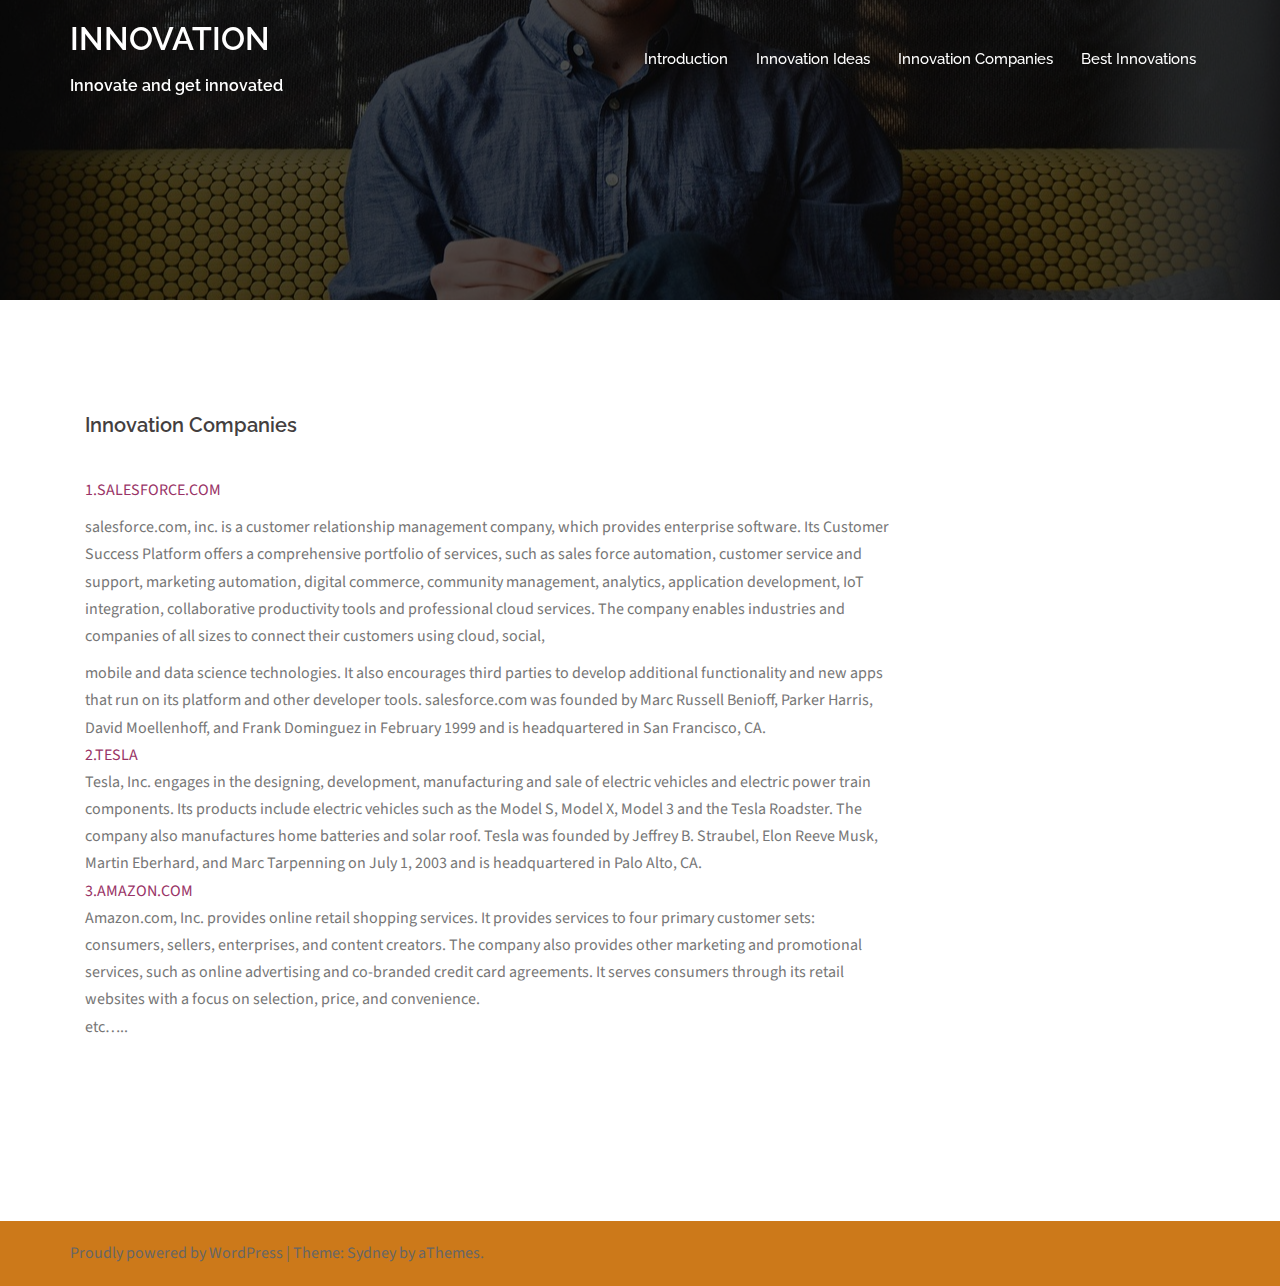
<file: innovation-companies/index.html>
<!DOCTYPE html>
<html lang="en-US">
<head>
<meta charset="UTF-8">
<meta name="viewport" content="width=device-width, initial-scale=1">
<link rel="profile" href="http://gmpg.org/xfn/11">
<link rel="pingback" href="https://pavithrasentamizhselvan.github.io/wordpress1/xmlrpc.php">
	
<title>Innovation Companies &#8211; INNOVATION</title>
<link rel='dns-prefetch' href='//fonts.googleapis.com' />
<link rel='dns-prefetch' href='//s.w.org' />
<link rel="alternate" type="application/rss+xml" title="INNOVATION &raquo; Feed" href="https://pavithrasentamizhselvan.github.io/wordpress1/feed/" />
<link rel="alternate" type="application/rss+xml" title="INNOVATION &raquo; Comments Feed" href="https://pavithrasentamizhselvan.github.io/wordpress1/comments/feed/" />
		<script type="text/javascript">
			window._wpemojiSettings = {"baseUrl":"https:\/\/s.w.org\/images\/core\/emoji\/11\/72x72\/","ext":".png","svgUrl":"https:\/\/s.w.org\/images\/core\/emoji\/11\/svg\/","svgExt":".svg","source":{"concatemoji":"https:\/\/pavithrasentamizhselvan.github.io\/wordpress1\/wp-includes\/js\/wp-emoji-release.min.js?ver=4.9.8"}};
			!function(a,b,c){function d(a,b){var c=String.fromCharCode;l.clearRect(0,0,k.width,k.height),l.fillText(c.apply(this,a),0,0);var d=k.toDataURL();l.clearRect(0,0,k.width,k.height),l.fillText(c.apply(this,b),0,0);var e=k.toDataURL();return d===e}function e(a){var b;if(!l||!l.fillText)return!1;switch(l.textBaseline="top",l.font="600 32px Arial",a){case"flag":return!(b=d([55356,56826,55356,56819],[55356,56826,8203,55356,56819]))&&(b=d([55356,57332,56128,56423,56128,56418,56128,56421,56128,56430,56128,56423,56128,56447],[55356,57332,8203,56128,56423,8203,56128,56418,8203,56128,56421,8203,56128,56430,8203,56128,56423,8203,56128,56447]),!b);case"emoji":return b=d([55358,56760,9792,65039],[55358,56760,8203,9792,65039]),!b}return!1}function f(a){var c=b.createElement("script");c.src=a,c.defer=c.type="text/javascript",b.getElementsByTagName("head")[0].appendChild(c)}var g,h,i,j,k=b.createElement("canvas"),l=k.getContext&&k.getContext("2d");for(j=Array("flag","emoji"),c.supports={everything:!0,everythingExceptFlag:!0},i=0;i<j.length;i++)c.supports[j[i]]=e(j[i]),c.supports.everything=c.supports.everything&&c.supports[j[i]],"flag"!==j[i]&&(c.supports.everythingExceptFlag=c.supports.everythingExceptFlag&&c.supports[j[i]]);c.supports.everythingExceptFlag=c.supports.everythingExceptFlag&&!c.supports.flag,c.DOMReady=!1,c.readyCallback=function(){c.DOMReady=!0},c.supports.everything||(h=function(){c.readyCallback()},b.addEventListener?(b.addEventListener("DOMContentLoaded",h,!1),a.addEventListener("load",h,!1)):(a.attachEvent("onload",h),b.attachEvent("onreadystatechange",function(){"complete"===b.readyState&&c.readyCallback()})),g=c.source||{},g.concatemoji?f(g.concatemoji):g.wpemoji&&g.twemoji&&(f(g.twemoji),f(g.wpemoji)))}(window,document,window._wpemojiSettings);
		</script>
		<style type="text/css">
img.wp-smiley,
img.emoji {
	display: inline !important;
	border: none !important;
	box-shadow: none !important;
	height: 1em !important;
	width: 1em !important;
	margin: 0 .07em !important;
	vertical-align: -0.1em !important;
	background: none !important;
	padding: 0 !important;
}
</style>
<link rel='stylesheet' id='sydney-bootstrap-css'  href='https://pavithrasentamizhselvan.github.io/wordpress1/wp-content/themes/sydney/css/bootstrap/bootstrap.min.css?ver=1' type='text/css' media='all' />
<link rel='stylesheet' id='sydney-fonts-css'  href='https://fonts.googleapis.com/css?family=Source+Sans+Pro%3A400%2C400italic%2C600%7CRaleway%3A400%2C500%2C600' type='text/css' media='all' />
<link rel='stylesheet' id='sydney-style-css'  href='https://pavithrasentamizhselvan.github.io/wordpress1/wp-content/themes/sydney/style.css?ver=20170504' type='text/css' media='all' />
<style id='sydney-style-inline-css' type='text/css'>
.site-title { font-size:32px; }
.site-description { font-size:16px; }
#mainnav ul li a { font-size:15px; }
h1 { font-size:52px; }
h2 { font-size:42px; }
h3 { font-size:32px; }
h4 { font-size:25px; }
h5 { font-size:20px; }
h6 { font-size:18px; }
body { font-size:16px; }
.header-image { background-size:cover;}
.header-image { height:300px; }
.site-header.float-header { background-color:rgba(0,0,0,0.9);}
@media only screen and (max-width: 1024px) { .site-header { background-color:#000000;}}
.site-title a, .site-title a:hover { color:#ffffff}
.site-description { color:#ffffff}
#mainnav ul li a, #mainnav ul li::before { color:#ffffff}
#mainnav .sub-menu li a { color:#ffffff}
#mainnav .sub-menu li a { background:#1c1c1c}
.text-slider .maintitle, .text-slider .subtitle { color:#ffffff}
body { color:#767676}
#secondary { background-color:#ffffff}
#secondary, #secondary a, #secondary .widget-title { color:#767676}
.footer-widgets { background-color:#252525}
.btn-menu { color:#ffffff}
#mainnav ul li a:hover { color:#d65050}
.site-footer { background-color:#cc791a}
.site-footer,.site-footer a { color:#666666}
.overlay { background-color:#000000}
.page-wrap { padding-top:83px;}
.page-wrap { padding-bottom:100px;}
@media only screen and (max-width: 1025px) {		
			.mobile-slide {
				display: block;
			}
			.slide-item {
				background-image: none !important;
			}
			.header-slider {
			}
			.slide-item {
				height: auto !important;
			}
			.slide-inner {
				min-height: initial;
			} 
		}

</style>
<link rel='stylesheet' id='sydney-font-awesome-css'  href='https://pavithrasentamizhselvan.github.io/wordpress1/wp-content/themes/sydney/fonts/font-awesome.min.css?ver=4.9.8' type='text/css' media='all' />
<!--[if lte IE 9]>
<link rel='stylesheet' id='sydney-ie9-css'  href='https://pavithrasentamizhselvan.github.io/wordpress1/wp-content/themes/sydney/css/ie9.css?ver=4.9.8' type='text/css' media='all' />
<![endif]-->
<script type='text/javascript' src='https://pavithrasentamizhselvan.github.io/wordpress1/wp-includes/js/jquery/jquery.js?ver=1.12.4'></script>
<script type='text/javascript' src='https://pavithrasentamizhselvan.github.io/wordpress1/wp-includes/js/jquery/jquery-migrate.min.js?ver=1.4.1'></script>
<link rel='https://api.w.org/' href='https://pavithrasentamizhselvan.github.io/wordpress1/wp-json/' />
<link rel="EditURI" type="application/rsd+xml" title="RSD" href="https://pavithrasentamizhselvan.github.io/wordpress1/xmlrpc.php?rsd" />
<link rel="wlwmanifest" type="application/wlwmanifest+xml" href="https://pavithrasentamizhselvan.github.io/wordpress1/wp-includes/wlwmanifest.xml" /> 
<meta name="generator" content="WordPress 4.9.8" />
<link rel="canonical" href="https://pavithrasentamizhselvan.github.io/wordpress1/innovation-companies/" />
<link rel='shortlink' href='https://pavithrasentamizhselvan.github.io/wordpress1/?p=34' />
<link rel="alternate" type="application/json+oembed" href="https://pavithrasentamizhselvan.github.io/wordpress1/wp-json/oembed/1.0/embed?url=https%3A%2F%2Fpavithrasentamizhselvan.github.io%2Fwordpress1%2Finnovation-companies%2F" />
<link rel="alternate" type="text/xml+oembed" href="https://pavithrasentamizhselvan.github.io/wordpress1/wp-json/oembed/1.0/embed?url=https%3A%2F%2Fpavithrasentamizhselvan.github.io%2Fwordpress1%2Finnovation-companies%2F&#038;format=xml" />
	<style type="text/css">
		.header-image {
			background-image: url(https://pavithrasentamizhselvan.github.io/wordpress1/wp-content/themes/sydney/images/header.jpg);
			display: block;
		}
		@media only screen and (max-width: 1024px) {
			.header-inner {
				display: block;
			}
			.header-image {
				background-image: none;
				height: auto !important;
			}		
		}
	</style>
	</head>

<body class="page-template-default page page-id-34">

	<div class="preloader">
	    <div class="spinner">
	        <div class="pre-bounce1"></div>
	        <div class="pre-bounce2"></div>
	    </div>
	</div>
	
<div id="page" class="hfeed site">
	<a class="skip-link screen-reader-text" href="#content">Skip to content</a>

	
	<header id="masthead" class="site-header" role="banner">
		<div class="header-wrap">
            <div class="container">
                <div class="row">
				<div class="col-md-4 col-sm-8 col-xs-12">
		        					<h1 class="site-title"><a href="https://pavithrasentamizhselvan.github.io/wordpress1/" rel="home">INNOVATION</a></h1>
					<h2 class="site-description">Innovate and get innovated</h2>	        
		        				</div>
				<div class="col-md-8 col-sm-4 col-xs-12">
					<div class="btn-menu"></div>
					<nav id="mainnav" class="mainnav" role="navigation">
						<div class="menu-home-container"><ul id="menu-home" class="menu"><li id="menu-item-49" class="menu-item menu-item-type-post_type menu-item-object-page menu-item-49"><a href="https://pavithrasentamizhselvan.github.io/wordpress1/home/">Introduction</a></li>
<li id="menu-item-46" class="menu-item menu-item-type-post_type menu-item-object-page menu-item-46"><a href="https://pavithrasentamizhselvan.github.io/wordpress1/innovation-ideas/">Innovation Ideas</a></li>
<li id="menu-item-47" class="menu-item menu-item-type-post_type menu-item-object-page current-menu-item page_item page-item-34 current_page_item menu-item-47"><a href="https://pavithrasentamizhselvan.github.io/wordpress1/innovation-companies/">Innovation Companies</a></li>
<li id="menu-item-48" class="menu-item menu-item-type-post_type menu-item-object-page menu-item-48"><a href="https://pavithrasentamizhselvan.github.io/wordpress1/best-innovations/">Best Innovations</a></li>
</ul></div>					</nav><!-- #site-navigation -->
				</div>
				</div>
			</div>
		</div>
	</header><!-- #masthead -->

	
	<div class="sydney-hero-area">
				<div class="header-image">
			<div class="overlay"></div>			<img class="header-inner" src="https://pavithrasentamizhselvan.github.io/wordpress1/wp-content/themes/sydney/images/header.jpg" width="1920" alt="INNOVATION" title="INNOVATION">
		</div>
		
			</div>

	
	<div id="content" class="page-wrap">
		<div class="container content-wrapper">
			<div class="row">	
	<div id="primary" class="content-area col-md-9">
		<main id="main" class="post-wrap" role="main">

			
				
<article id="post-34" class="post-34 page type-page status-publish hentry">
	<header class="entry-header">
		<h1 class="title-post entry-title">Innovation Companies</h1>	</header><!-- .entry-header -->

	<div class="entry-content">
		<p><span style="color: #993366;">1.SALESFORCE.COM</span></p>
<p>salesforce.com, inc. is a customer relationship management company, which provides enterprise software. Its Customer Success Platform offers a comprehensive portfolio of services, such as sales force automation, customer service and support, marketing automation, digital commerce, community management, analytics, application development, IoT integration, collaborative productivity tools and professional cloud services. The company enables industries and companies of all sizes to connect their customers using cloud, social,</p>
<div class="profile-text__expand expanded">mobile and data science technologies. It also encourages third parties to develop additional functionality and new apps that run on its platform and other developer tools. salesforce.com was founded by Marc Russell Benioff, Parker Harris, David Moellenhoff, and Frank Dominguez in February 1999 and is headquartered in San Francisco, CA.</div>
<div><span style="color: #993366;">2.TESLA</span></div>
<div>Tesla, Inc. engages in the designing, development, manufacturing and sale of electric vehicles and electric power train components. Its products include electric vehicles such as the Model S, Model X, Model 3 and the Tesla Roadster. The company also manufactures home batteries and solar roof. Tesla was founded by Jeffrey B. Straubel, Elon Reeve Musk, Martin Eberhard, and Marc Tarpenning on July 1, 2003 and is headquartered in Palo Alto, CA.</div>
<div><span style="color: #993366;">3.AMAZON.COM</span></div>
<div>Amazon.com, Inc. provides online retail shopping services. It provides services to four primary customer sets: consumers, sellers, enterprises, and content creators. The company also provides other marketing and promotional services, such as online advertising and co-branded credit card agreements. It serves consumers through its retail websites with a focus on selection, price, and convenience.</div>
<div></div>
<div>etc&#8230;..</div>
			</div><!-- .entry-content -->

	<footer class="entry-footer">
			</footer><!-- .entry-footer -->
</article><!-- #post-## -->

				
			
		</main><!-- #main -->
	</div><!-- #primary -->

			</div>
		</div>
	</div><!-- #content -->

	
	
    <a class="go-top"><i class="fa fa-angle-up"></i></a>
		
	<footer id="colophon" class="site-footer" role="contentinfo">
		<div class="site-info container">
			<a href="http://wordpress.org/">Proudly powered by WordPress</a>
			<span class="sep"> | </span>
			Theme: <a href="https://athemes.com/theme/sydney" rel="designer">Sydney</a> by aThemes.		</div><!-- .site-info -->
	</footer><!-- #colophon -->

	
</div><!-- #page -->

<script type='text/javascript' src='https://pavithrasentamizhselvan.github.io/wordpress1/wp-content/themes/sydney/js/scripts.js?ver=4.9.8'></script>
<script type='text/javascript' src='https://pavithrasentamizhselvan.github.io/wordpress1/wp-content/themes/sydney/js/main.min.js?ver=20170504'></script>
<script type='text/javascript' src='https://pavithrasentamizhselvan.github.io/wordpress1/wp-content/themes/sydney/js/skip-link-focus-fix.js?ver=20130115'></script>
<script type='text/javascript' src='https://pavithrasentamizhselvan.github.io/wordpress1/wp-includes/js/wp-embed.min.js?ver=4.9.8'></script>

</body>
</html>
</file>
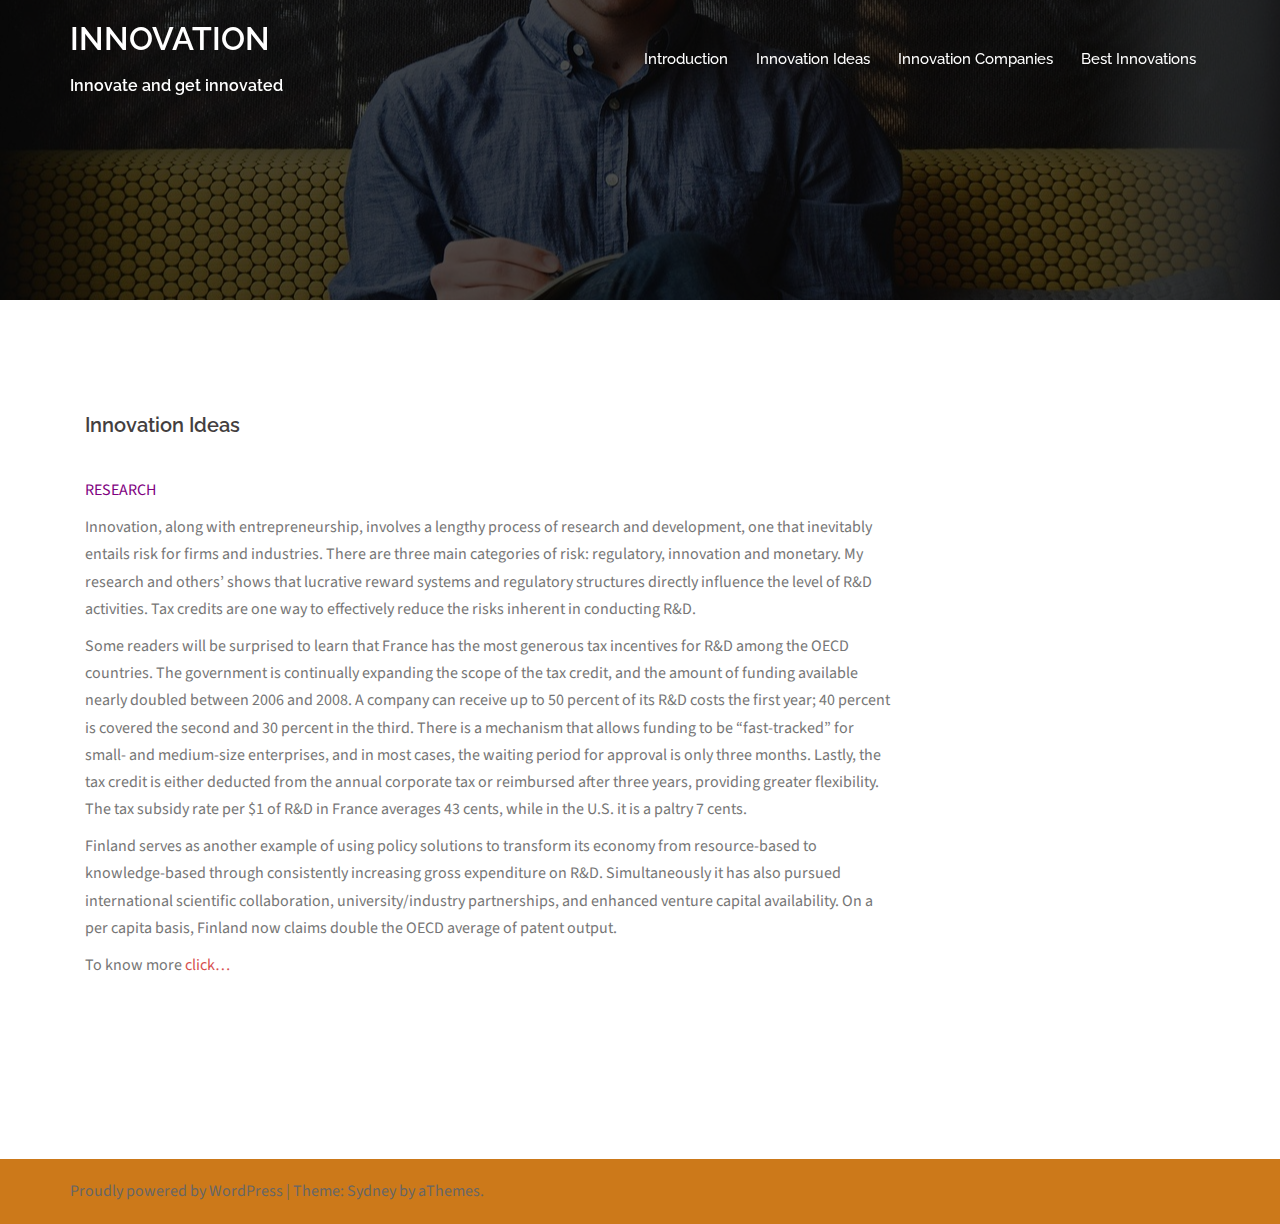
<file: innovation-ideas/index.html>
<!DOCTYPE html>
<html lang="en-US">
<head>
<meta charset="UTF-8">
<meta name="viewport" content="width=device-width, initial-scale=1">
<link rel="profile" href="http://gmpg.org/xfn/11">
<link rel="pingback" href="https://pavithrasentamizhselvan.github.io/wordpress1/xmlrpc.php">
	
<title>Innovation Ideas &#8211; INNOVATION</title>
<link rel='dns-prefetch' href='//fonts.googleapis.com' />
<link rel='dns-prefetch' href='//s.w.org' />
<link rel="alternate" type="application/rss+xml" title="INNOVATION &raquo; Feed" href="https://pavithrasentamizhselvan.github.io/wordpress1/feed/" />
<link rel="alternate" type="application/rss+xml" title="INNOVATION &raquo; Comments Feed" href="https://pavithrasentamizhselvan.github.io/wordpress1/comments/feed/" />
		<script type="text/javascript">
			window._wpemojiSettings = {"baseUrl":"https:\/\/s.w.org\/images\/core\/emoji\/11\/72x72\/","ext":".png","svgUrl":"https:\/\/s.w.org\/images\/core\/emoji\/11\/svg\/","svgExt":".svg","source":{"concatemoji":"https:\/\/pavithrasentamizhselvan.github.io\/wordpress1\/wp-includes\/js\/wp-emoji-release.min.js?ver=4.9.8"}};
			!function(a,b,c){function d(a,b){var c=String.fromCharCode;l.clearRect(0,0,k.width,k.height),l.fillText(c.apply(this,a),0,0);var d=k.toDataURL();l.clearRect(0,0,k.width,k.height),l.fillText(c.apply(this,b),0,0);var e=k.toDataURL();return d===e}function e(a){var b;if(!l||!l.fillText)return!1;switch(l.textBaseline="top",l.font="600 32px Arial",a){case"flag":return!(b=d([55356,56826,55356,56819],[55356,56826,8203,55356,56819]))&&(b=d([55356,57332,56128,56423,56128,56418,56128,56421,56128,56430,56128,56423,56128,56447],[55356,57332,8203,56128,56423,8203,56128,56418,8203,56128,56421,8203,56128,56430,8203,56128,56423,8203,56128,56447]),!b);case"emoji":return b=d([55358,56760,9792,65039],[55358,56760,8203,9792,65039]),!b}return!1}function f(a){var c=b.createElement("script");c.src=a,c.defer=c.type="text/javascript",b.getElementsByTagName("head")[0].appendChild(c)}var g,h,i,j,k=b.createElement("canvas"),l=k.getContext&&k.getContext("2d");for(j=Array("flag","emoji"),c.supports={everything:!0,everythingExceptFlag:!0},i=0;i<j.length;i++)c.supports[j[i]]=e(j[i]),c.supports.everything=c.supports.everything&&c.supports[j[i]],"flag"!==j[i]&&(c.supports.everythingExceptFlag=c.supports.everythingExceptFlag&&c.supports[j[i]]);c.supports.everythingExceptFlag=c.supports.everythingExceptFlag&&!c.supports.flag,c.DOMReady=!1,c.readyCallback=function(){c.DOMReady=!0},c.supports.everything||(h=function(){c.readyCallback()},b.addEventListener?(b.addEventListener("DOMContentLoaded",h,!1),a.addEventListener("load",h,!1)):(a.attachEvent("onload",h),b.attachEvent("onreadystatechange",function(){"complete"===b.readyState&&c.readyCallback()})),g=c.source||{},g.concatemoji?f(g.concatemoji):g.wpemoji&&g.twemoji&&(f(g.twemoji),f(g.wpemoji)))}(window,document,window._wpemojiSettings);
		</script>
		<style type="text/css">
img.wp-smiley,
img.emoji {
	display: inline !important;
	border: none !important;
	box-shadow: none !important;
	height: 1em !important;
	width: 1em !important;
	margin: 0 .07em !important;
	vertical-align: -0.1em !important;
	background: none !important;
	padding: 0 !important;
}
</style>
<link rel='stylesheet' id='sydney-bootstrap-css'  href='https://pavithrasentamizhselvan.github.io/wordpress1/wp-content/themes/sydney/css/bootstrap/bootstrap.min.css?ver=1' type='text/css' media='all' />
<link rel='stylesheet' id='sydney-fonts-css'  href='https://fonts.googleapis.com/css?family=Source+Sans+Pro%3A400%2C400italic%2C600%7CRaleway%3A400%2C500%2C600' type='text/css' media='all' />
<link rel='stylesheet' id='sydney-style-css'  href='https://pavithrasentamizhselvan.github.io/wordpress1/wp-content/themes/sydney/style.css?ver=20170504' type='text/css' media='all' />
<style id='sydney-style-inline-css' type='text/css'>
.site-title { font-size:32px; }
.site-description { font-size:16px; }
#mainnav ul li a { font-size:15px; }
h1 { font-size:52px; }
h2 { font-size:42px; }
h3 { font-size:32px; }
h4 { font-size:25px; }
h5 { font-size:20px; }
h6 { font-size:18px; }
body { font-size:16px; }
.header-image { background-size:cover;}
.header-image { height:300px; }
.site-header.float-header { background-color:rgba(0,0,0,0.9);}
@media only screen and (max-width: 1024px) { .site-header { background-color:#000000;}}
.site-title a, .site-title a:hover { color:#ffffff}
.site-description { color:#ffffff}
#mainnav ul li a, #mainnav ul li::before { color:#ffffff}
#mainnav .sub-menu li a { color:#ffffff}
#mainnav .sub-menu li a { background:#1c1c1c}
.text-slider .maintitle, .text-slider .subtitle { color:#ffffff}
body { color:#767676}
#secondary { background-color:#ffffff}
#secondary, #secondary a, #secondary .widget-title { color:#767676}
.footer-widgets { background-color:#252525}
.btn-menu { color:#ffffff}
#mainnav ul li a:hover { color:#d65050}
.site-footer { background-color:#cc791a}
.site-footer,.site-footer a { color:#666666}
.overlay { background-color:#000000}
.page-wrap { padding-top:83px;}
.page-wrap { padding-bottom:100px;}
@media only screen and (max-width: 1025px) {		
			.mobile-slide {
				display: block;
			}
			.slide-item {
				background-image: none !important;
			}
			.header-slider {
			}
			.slide-item {
				height: auto !important;
			}
			.slide-inner {
				min-height: initial;
			} 
		}

</style>
<link rel='stylesheet' id='sydney-font-awesome-css'  href='https://pavithrasentamizhselvan.github.io/wordpress1/wp-content/themes/sydney/fonts/font-awesome.min.css?ver=4.9.8' type='text/css' media='all' />
<!--[if lte IE 9]>
<link rel='stylesheet' id='sydney-ie9-css'  href='https://pavithrasentamizhselvan.github.io/wordpress1/wp-content/themes/sydney/css/ie9.css?ver=4.9.8' type='text/css' media='all' />
<![endif]-->
<script type='text/javascript' src='https://pavithrasentamizhselvan.github.io/wordpress1/wp-includes/js/jquery/jquery.js?ver=1.12.4'></script>
<script type='text/javascript' src='https://pavithrasentamizhselvan.github.io/wordpress1/wp-includes/js/jquery/jquery-migrate.min.js?ver=1.4.1'></script>
<link rel='https://api.w.org/' href='https://pavithrasentamizhselvan.github.io/wordpress1/wp-json/' />
<link rel="EditURI" type="application/rsd+xml" title="RSD" href="https://pavithrasentamizhselvan.github.io/wordpress1/xmlrpc.php?rsd" />
<link rel="wlwmanifest" type="application/wlwmanifest+xml" href="https://pavithrasentamizhselvan.github.io/wordpress1/wp-includes/wlwmanifest.xml" /> 
<meta name="generator" content="WordPress 4.9.8" />
<link rel="canonical" href="https://pavithrasentamizhselvan.github.io/wordpress1/innovation-ideas/" />
<link rel='shortlink' href='https://pavithrasentamizhselvan.github.io/wordpress1/?p=36' />
<link rel="alternate" type="application/json+oembed" href="https://pavithrasentamizhselvan.github.io/wordpress1/wp-json/oembed/1.0/embed?url=https%3A%2F%2Fpavithrasentamizhselvan.github.io%2Fwordpress1%2Finnovation-ideas%2F" />
<link rel="alternate" type="text/xml+oembed" href="https://pavithrasentamizhselvan.github.io/wordpress1/wp-json/oembed/1.0/embed?url=https%3A%2F%2Fpavithrasentamizhselvan.github.io%2Fwordpress1%2Finnovation-ideas%2F&#038;format=xml" />
	<style type="text/css">
		.header-image {
			background-image: url(https://pavithrasentamizhselvan.github.io/wordpress1/wp-content/themes/sydney/images/header.jpg);
			display: block;
		}
		@media only screen and (max-width: 1024px) {
			.header-inner {
				display: block;
			}
			.header-image {
				background-image: none;
				height: auto !important;
			}		
		}
	</style>
	</head>

<body class="page-template-default page page-id-36">

	<div class="preloader">
	    <div class="spinner">
	        <div class="pre-bounce1"></div>
	        <div class="pre-bounce2"></div>
	    </div>
	</div>
	
<div id="page" class="hfeed site">
	<a class="skip-link screen-reader-text" href="#content">Skip to content</a>

	
	<header id="masthead" class="site-header" role="banner">
		<div class="header-wrap">
            <div class="container">
                <div class="row">
				<div class="col-md-4 col-sm-8 col-xs-12">
		        					<h1 class="site-title"><a href="https://pavithrasentamizhselvan.github.io/wordpress1/" rel="home">INNOVATION</a></h1>
					<h2 class="site-description">Innovate and get innovated</h2>	        
		        				</div>
				<div class="col-md-8 col-sm-4 col-xs-12">
					<div class="btn-menu"></div>
					<nav id="mainnav" class="mainnav" role="navigation">
						<div class="menu-home-container"><ul id="menu-home" class="menu"><li id="menu-item-49" class="menu-item menu-item-type-post_type menu-item-object-page menu-item-49"><a href="https://pavithrasentamizhselvan.github.io/wordpress1/home/">Introduction</a></li>
<li id="menu-item-46" class="menu-item menu-item-type-post_type menu-item-object-page current-menu-item page_item page-item-36 current_page_item menu-item-46"><a href="https://pavithrasentamizhselvan.github.io/wordpress1/innovation-ideas/">Innovation Ideas</a></li>
<li id="menu-item-47" class="menu-item menu-item-type-post_type menu-item-object-page menu-item-47"><a href="https://pavithrasentamizhselvan.github.io/wordpress1/innovation-companies/">Innovation Companies</a></li>
<li id="menu-item-48" class="menu-item menu-item-type-post_type menu-item-object-page menu-item-48"><a href="https://pavithrasentamizhselvan.github.io/wordpress1/best-innovations/">Best Innovations</a></li>
</ul></div>					</nav><!-- #site-navigation -->
				</div>
				</div>
			</div>
		</div>
	</header><!-- #masthead -->

	
	<div class="sydney-hero-area">
				<div class="header-image">
			<div class="overlay"></div>			<img class="header-inner" src="https://pavithrasentamizhselvan.github.io/wordpress1/wp-content/themes/sydney/images/header.jpg" width="1920" alt="INNOVATION" title="INNOVATION">
		</div>
		
			</div>

	
	<div id="content" class="page-wrap">
		<div class="container content-wrapper">
			<div class="row">	
	<div id="primary" class="content-area col-md-9">
		<main id="main" class="post-wrap" role="main">

			
				
<article id="post-36" class="post-36 page type-page status-publish hentry">
	<header class="entry-header">
		<h1 class="title-post entry-title">Innovation Ideas</h1>	</header><!-- .entry-header -->

	<div class="entry-content">
		<p><span style="color: #800080;">RESEARCH</span></p>
<p>Innovation, along with entrepreneurship, involves a lengthy process of research and development, one that inevitably entails risk for firms and industries. There are three main categories of risk: regulatory, innovation and monetary. My research and others&#8217; shows that lucrative reward systems and regulatory structures directly influence the level of R&amp;D activities. Tax credits are one way to effectively reduce the risks inherent in conducting R&amp;D.</p>
<p>Some readers will be surprised to learn that France has the most generous tax incentives for R&amp;D among the OECD countries. The government is continually expanding the scope of the tax credit, and the amount of funding available nearly doubled between 2006 and 2008. A company can receive up to 50 percent of its R&amp;D costs the first year; 40 percent is covered the second and 30 percent in the third. There is a mechanism that allows funding to be &#8220;fast-tracked&#8221; for small- and medium-size enterprises, and in most cases, the waiting period for approval is only three months. Lastly, the tax credit is either deducted from the annual corporate tax or reimbursed after three years, providing greater flexibility. The tax subsidy rate per $1 of R&amp;D in France averages 43 cents, while in the U.S. it is a paltry 7 cents.</p>
<p>Finland serves as another example of using policy solutions to transform its economy from resource-based to knowledge-based through consistently increasing gross expenditure on R&amp;D. Simultaneously it has also pursued international scientific collaboration, university/industry partnerships, and enhanced venture capital availability. On a per capita basis, Finland now claims double the OECD average of patent output.</p>
<p>To know more<a href="https://www.awesomeinventions.com/innovative-ideas/"> click&#8230;</a></p>
			</div><!-- .entry-content -->

	<footer class="entry-footer">
			</footer><!-- .entry-footer -->
</article><!-- #post-## -->

				
			
		</main><!-- #main -->
	</div><!-- #primary -->

			</div>
		</div>
	</div><!-- #content -->

	
	
    <a class="go-top"><i class="fa fa-angle-up"></i></a>
		
	<footer id="colophon" class="site-footer" role="contentinfo">
		<div class="site-info container">
			<a href="http://wordpress.org/">Proudly powered by WordPress</a>
			<span class="sep"> | </span>
			Theme: <a href="https://athemes.com/theme/sydney" rel="designer">Sydney</a> by aThemes.		</div><!-- .site-info -->
	</footer><!-- #colophon -->

	
</div><!-- #page -->

<script type='text/javascript' src='https://pavithrasentamizhselvan.github.io/wordpress1/wp-content/themes/sydney/js/scripts.js?ver=4.9.8'></script>
<script type='text/javascript' src='https://pavithrasentamizhselvan.github.io/wordpress1/wp-content/themes/sydney/js/main.min.js?ver=20170504'></script>
<script type='text/javascript' src='https://pavithrasentamizhselvan.github.io/wordpress1/wp-content/themes/sydney/js/skip-link-focus-fix.js?ver=20130115'></script>
<script type='text/javascript' src='https://pavithrasentamizhselvan.github.io/wordpress1/wp-includes/js/wp-embed.min.js?ver=4.9.8'></script>

</body>
</html>
</file>
